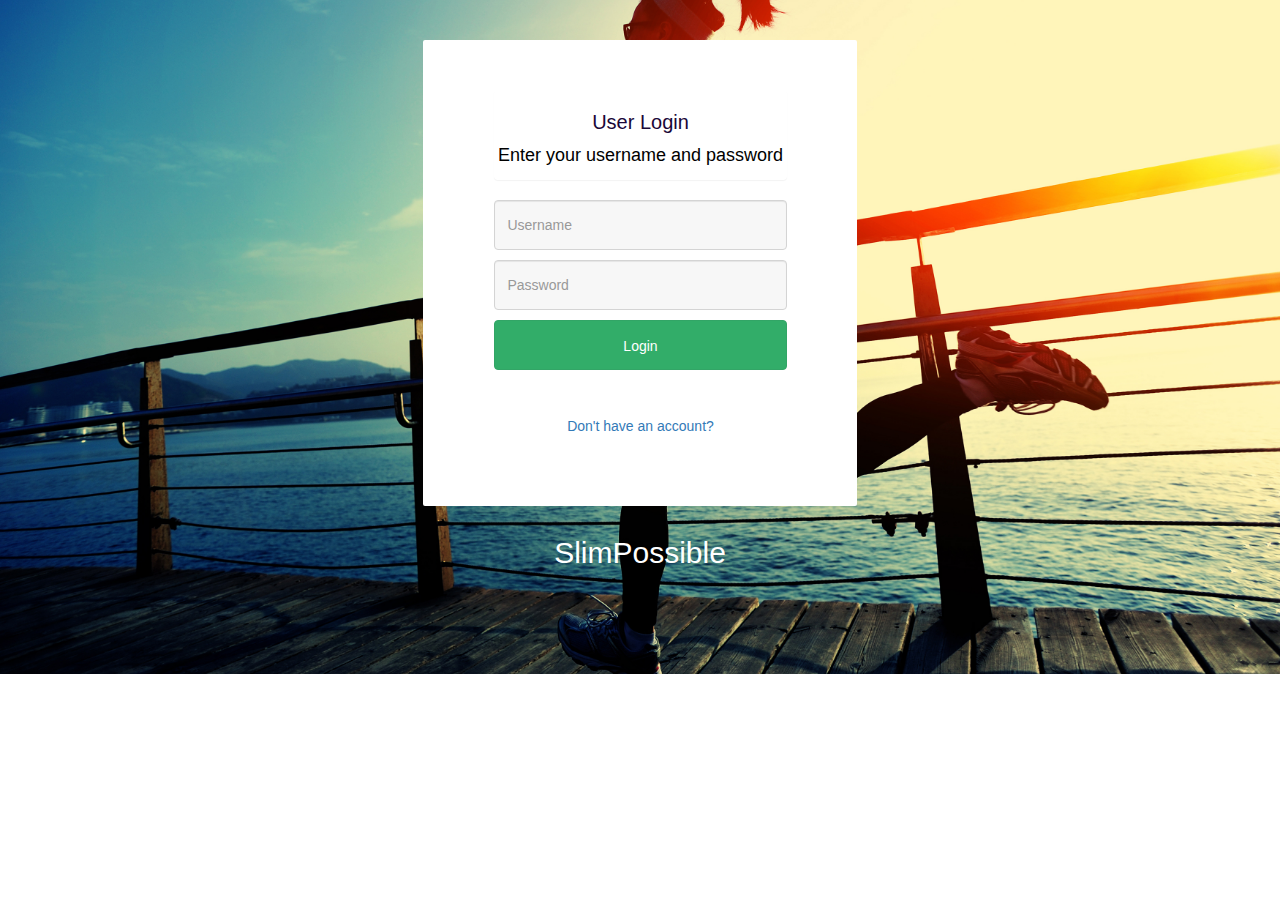
<file: index.html>
﻿<!DOCTYPE html>
<html lang="en-US">

<head>
    <title>SlimPossible</title>
    <link rel="stylesheet" href="https://maxcdn.bootstrapcdn.com/bootstrap/3.3.7/css/bootstrap.min.css">
    <script src="https://ajax.googleapis.com/ajax/libs/jquery/3.3.1/jquery.min.js"></script>
    <script src="https://maxcdn.bootstrapcdn.com/bootstrap/3.3.7/js/bootstrap.min.js"></script>

    <!--Hopefully connecting to the javascript file-->
    <script src="./js/index.js"></script>

    <link rel="stylesheet" href="./style/home.css">
    <link rel="shortcut icon" type="image/x-icon" href="./img/icon.png">
    <meta charset="UTF-8">
    <meta name="viewport" content="width=device-width, initial-scale=1">
</head>

<body>
   
    <!--CONTENT-->
    <div class="container">
        
        <!--LOGIN PANEL-->
        <div class="login-form">
            <div class="main-div">
                <!--Heading-->
                <div class="panel">
                    <h2>User Login</h2>
                    <p>Enter your username and password</p>
                </div>

                <!--Input Boxes-->
                <!--<form id="Login" action="./profile.html">-->
                <form id="Login">
                    <div class="form-group">
                        <input class="form-control" type="text" id="usernameInput" placeholder="Username" required />
                    </div>
                    <div class="form-group">
                        <input class="form-control" type="password" id="passwordInput" placeholder="Password" required />
                    </div>
                    <!--<button id= "submit" type="submit" class="btn btn-primary">Login</button>-->
                    <input type="button" value="Login" class="btn btn-primary" onclick="validate()"/>
                    <div class="row" style="margin-top:10px; height:16px;">
                        <span id="login_failed"></span>
                    </div>
                    <div class="create-account">
                        <a href="./create.html">Don't have an account?</a>
                    </div>
                </form>
            </div>
        </div>

        <!--HEADING-->
        <h1 class="heading">SlimPossible</h1>
    </div>

</body>
</html>
</file>
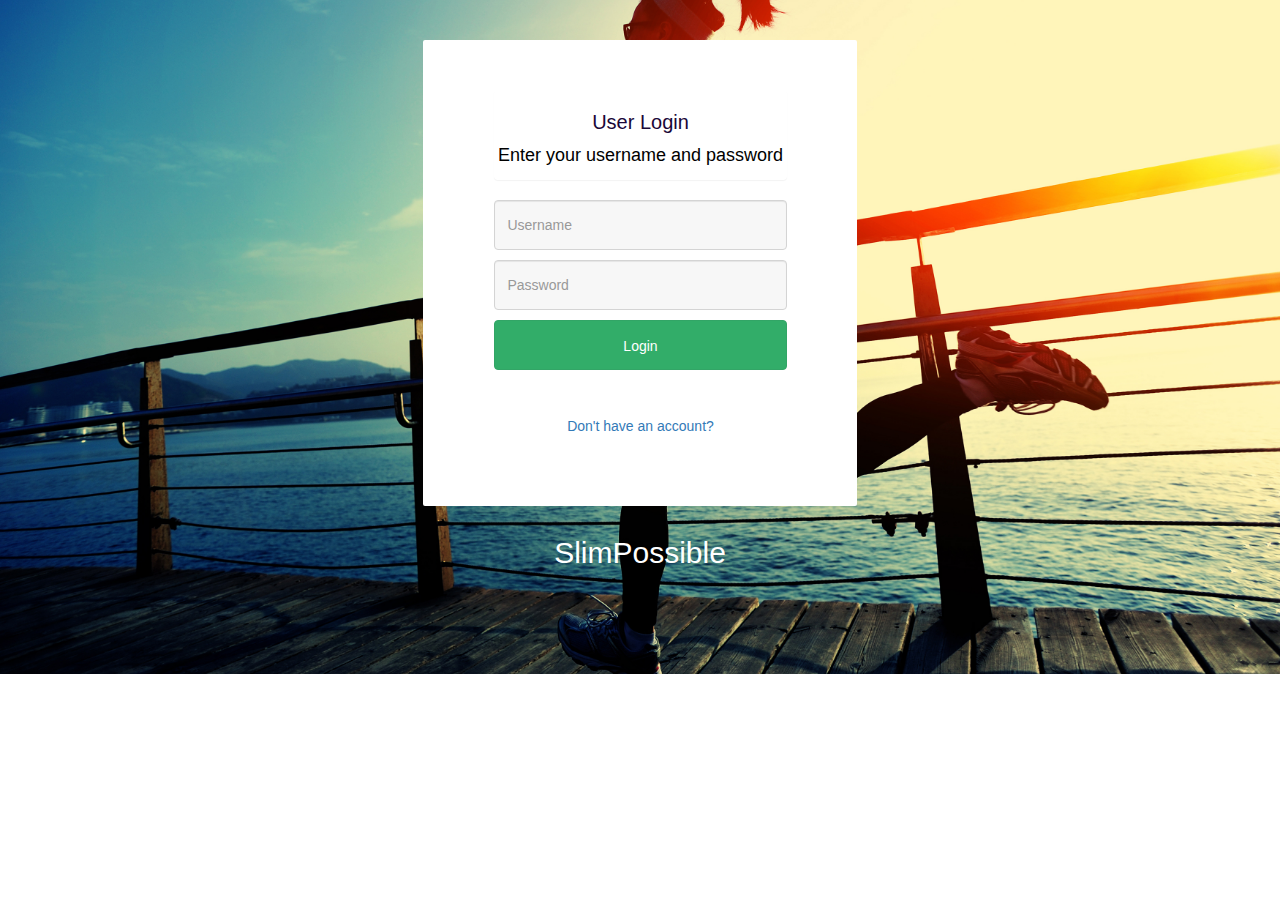
<file: src/index.html>
﻿<!DOCTYPE html>
<html lang="en-US">

<head>
    <title>SlimPossible</title>
    <link rel="stylesheet" href="https://maxcdn.bootstrapcdn.com/bootstrap/3.3.7/css/bootstrap.min.css">
    <script src="https://ajax.googleapis.com/ajax/libs/jquery/3.3.1/jquery.min.js"></script>
    <script src="https://maxcdn.bootstrapcdn.com/bootstrap/3.3.7/js/bootstrap.min.js"></script>

    <!--Hopefully connecting to the javascript file-->
    <script src="../js/index.js"></script>

    <link rel="stylesheet" href="../style/home.css">
    <link rel="shortcut icon" type="image/x-icon" href="../img/icon.png">
    <meta charset="UTF-8">
    <meta name="viewport" content="width=device-width, initial-scale=1">
</head>

<body>
   
    <!--CONTENT-->
    <div class="container">
        
        <!--LOGIN PANEL-->
        <div class="login-form">
            <div class="main-div">
                <!--Heading-->
                <div class="panel">
                    <h2>User Login</h2>
                    <p>Enter your username and password</p>
                </div>

                <!--Input Boxes-->
                <!--<form id="Login" action="./profile.html">-->
                <form id="Login">
                    <div class="form-group">
                        <input class="form-control" type="text" id="usernameInput" placeholder="Username" required />
                    </div>
                    <div class="form-group">
                        <input class="form-control" type="password" id="passwordInput" placeholder="Password" required />
                    </div>
                    <!--<button id= "submit" type="submit" class="btn btn-primary">Login</button>-->
                    <input type="button" value="Login" class="btn btn-primary" onclick="validate()"/>
                    <div class="row" style="margin-top:10px; height:16px;">
                        <span id="login_failed"></span>
                    </div>
                    <div class="create-account">
                        <a href="./create.html">Don't have an account?</a>
                    </div>
                </form>
            </div>
        </div>

        <!--HEADING-->
        <h1 class="heading">SlimPossible</h1>
    </div>

</body>
</html>
</file>
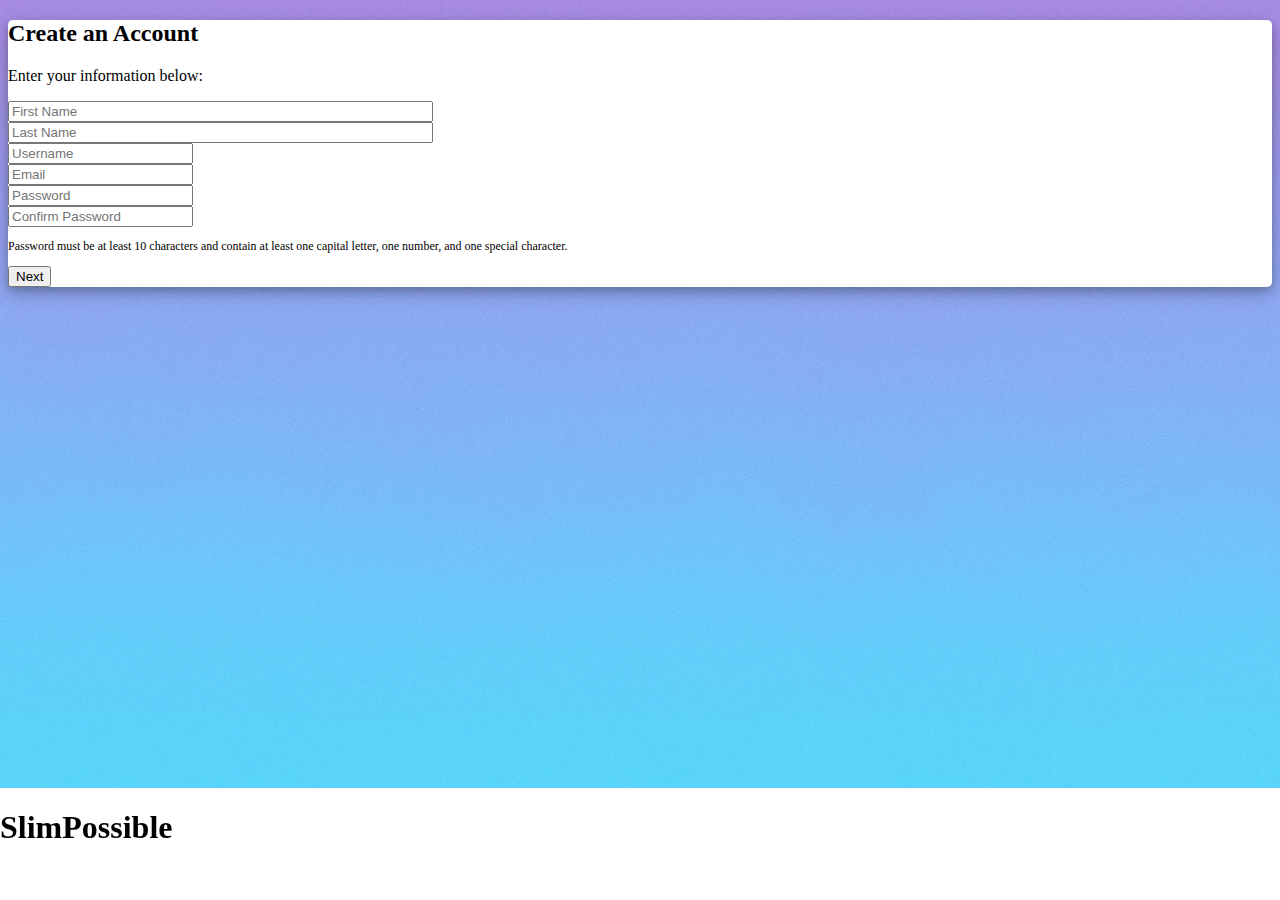
<file: create.html>
﻿<!DOCTYPE html>
<html lang="en-US">

<head>
    <title>SlimPossible</title>
    <link rel="stylesheet" href="https://stackpath.bootstrapcdn.com/bootstrap/4.1.3/css/bootstrap.min.css" integrity="sha384-MCw98/SFnGE8fJT3GXwEOngsV7Zt27NXFoaoApmYm81iuXoPkFOJwJ8ERdknLPMO" crossorigin="anonymous">
    <script src="https://ajax.googleapis.com/ajax/libs/jquery/3.3.1/jquery.min.js"></script>
    <script src="https://maxcdn.bootstrapcdn.com/bootstrap/3.3.7/js/bootstrap.min.js"></script>

    <script src="./js/create.js"></script>
    <link rel="stylesheet" href="./style/create.css">
    <link rel="shortcut icon" type="image/x-icon" href="./img/icon.png">
    <meta charset="UTF-8">
    <meta name="viewport" content="width=device-width, initial-scale=1">
</head>

<body>

    <!--CONTENT-->
    <div class="container-fluid">

        <!--MAIN PANEL-->
        <div class="col-sm-8 offset-sm-2 my-5 py-4" id="main-div">
            <h2 class="text-center">Create an Account</h2>
            <p class="text-center">Enter your information below:</p>

            <form id="create" action="./create2.html">
                <div class="form-group row">
                    <div class="col-5 offset-1">
                        <input type="text" id="fname" class="form-control" size="50" placeholder="First Name" required />
                    </div>
                    <div class="col-5">
                        <input type="text" id="lname" class="form-control" size="50" placeholder="Last Name" required />
                    </div>
                </div>
                <div class="form-group row">
                    <div class="col-10 offset-1">
                        <input type="text" id="username" class="form-control" maxlength="30" placeholder="Username" required />
                    </div>
                </div>
                <div class="form-group row">
                    <div class="col-10 offset-1">
                        <input type="email" class="form-control" placeholder="Email" required />
                    </div>
                </div>
                <div class="form-group row">
                    <div class="col-5 offset-1">
                        <input type="password" id="password" class="form-control"  min="10" placeholder="Password" required />
                    </div>
                    <div class="col-5">
                        <input type="password" id="confirm_password" class="form-control" placeholder="Confirm Password" required />
                    </div>
                    <!--script to validate and confirm password-->
                    <script>
                        var password = document.getElementById("password"), confirm_password = document.getElementById("confirm_password");

                        function validatePassword() {
                            if (password.value.length < 10) {
                                password.setCustomValidity("Password must contain at least 10 characters");
                            } else if (password.value.search(/[a-zA-Z]/) == -1) {
                                password.setCustomValidity("Password must contain at least one letter");
                            } else if (password.value.search(/[A-Z]/) == -1) {
                                password.setCustomValidity("Password must contain at least one capital letter");
                            } else if (password.value.search(/\d/) == -1) {
                                password.setCustomValidity("Password must contain at least one number");
                            } else if (password.value.search(/[\?\!\@\#\$\%\^\&\*\(\)\_\+]/) == -1) {
                                password.setCustomValidity("Password must contain at least one special character !?@#$%^&*()_+")
                            } else {
                                password.setCustomValidity('');
                            }
                        }

                        function confirmPassword() {
                            if (password.value != confirm_password.value) {
                                confirm_password.setCustomValidity("Passwords Don't Match!");
                            } else {
                                confirm_password.setCustomValidity('');

                            }
                        }

                        password.oninput = validatePassword;
                        password.onchange = confirmPassword;
                        confirm_password.onkeyup = confirmPassword;
                    </script>
                </div>
                <div class="form-group-row">
                    <div class="col-10 offset-1">
                        <p class="lead text-center font-italic" style="font-size: 12px">Password must be at least 10 characters and contain at least one capital letter, one number, and one special character.</p>
                    </div>
                </div>
                <div class="form-group row">
                    <div class="mx-auto">
                        <button class="btn btn-primary btn-lg" type="submit" id="submit" onclick="createUser()">Next</button>
                    </div>
                </div>
            </form>

        </div>

        <!--HEADING-->
        <h1 class="text-center text-light" id="footer">SlimPossible</h1>

    </div>

</body>
</html>
</file>
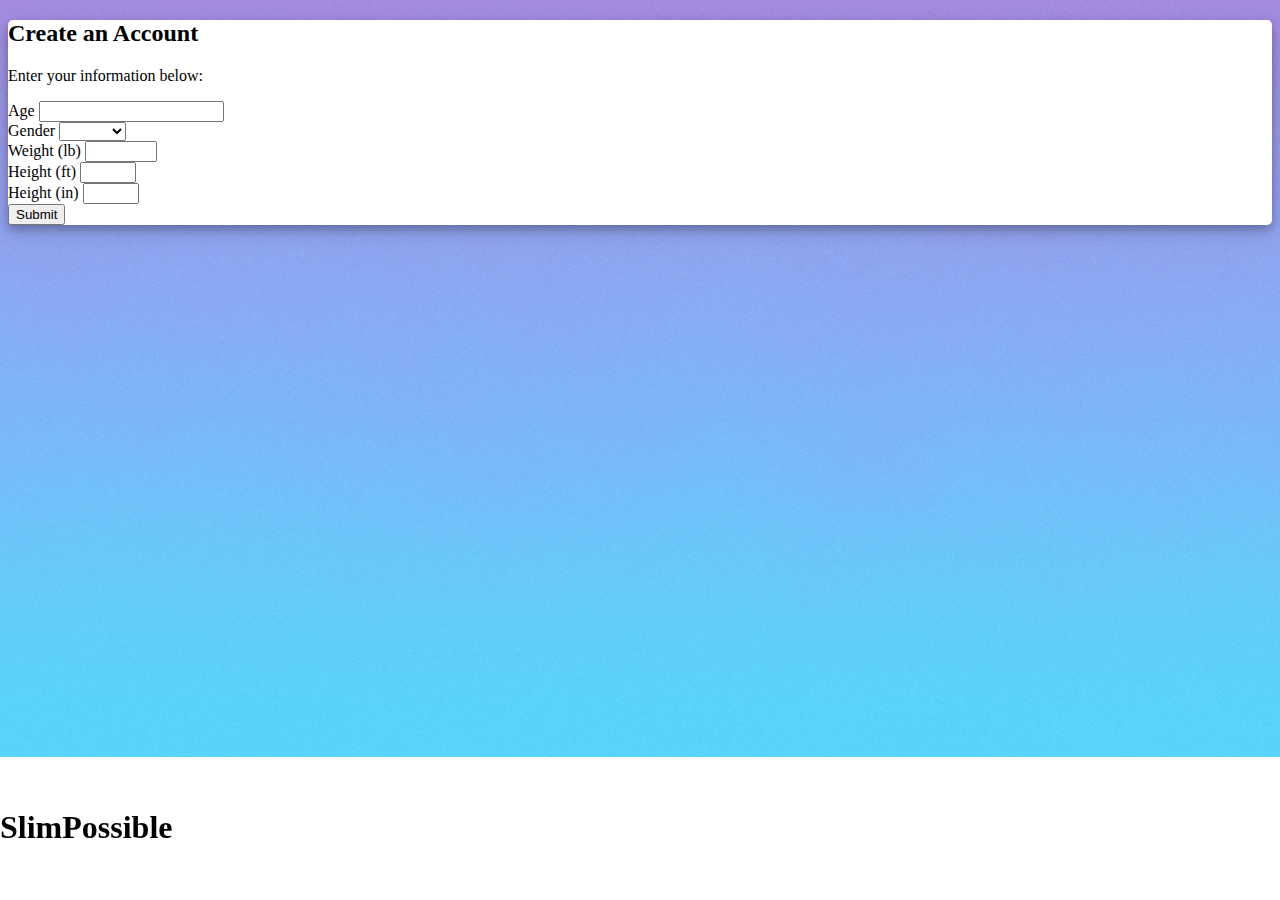
<file: create2.html>
﻿<!DOCTYPE html>
<html lang="en-US">

<head>
    <title>SlimPossible</title>
    <link rel="stylesheet" href="https://stackpath.bootstrapcdn.com/bootstrap/4.1.3/css/bootstrap.min.css" integrity="sha384-MCw98/SFnGE8fJT3GXwEOngsV7Zt27NXFoaoApmYm81iuXoPkFOJwJ8ERdknLPMO" crossorigin="anonymous">
    <script src="https://ajax.googleapis.com/ajax/libs/jquery/3.3.1/jquery.min.js"></script>
    <script src="https://maxcdn.bootstrapcdn.com/bootstrap/3.3.7/js/bootstrap.min.js"></script>

    <script src="./js/create2.js"></script>

    <link rel="stylesheet" href="./style/create.css">
    <link rel="shortcut icon" type="image/x-icon" href="./img/icon.png">
    <meta charset="UTF-8">
    <meta name="viewport" content="width=device-width, initial-scale=1">
</head>

<body>

    <!--CONTENT-->
    <div class="container-fluid">

        <!--MAIN PANEL-->
        <div class="col-sm-8  offset-sm-2 my-5 py-4" id="main-div">
            <h2 class="text-center">Create an Account</h2>
            <p class="text-center">Enter your information below:</p>

            <form action="./profile.html">
                <div class="form-group row">
                    <div class="col-5 offset-1">
                        <label for="DateOfBirth">Age</label>
                        <input type="number" id="age" class="form-control" min="1900-01-01" max="" required />
                    </div>
                    <div class="col-5">
                        <label for="Gender">Gender</label>
                        <select class="form-control" required id="gender">
                            <option value=""></option>
                            <option value="male">Male</option>
                            <option value="female">Female</option>
                        </select>
                    </div>
                </div>
                <div class="form-group row">
                    <div class="col-5 offset-1">
                        <label for="Weight">Weight (lb)</label>
                        <input type="number" id="weight" class="form-control" min="1" max="1500" required />
                    </div>
                    <div class="col-3">
                        <label for="Height1">Height (ft)</label>
                        <input type="number" id="feet" class="form-control" min="0" max="10" required />

                    </div>
                    <div class="col-2">
                        <label for="Height2">Height (in)</label>
                        <input type="number" id="inches" class="form-control" min="0" max="11" />
                    </div>
                </div>
                <div class="form-group row">
                    <div class="mx-auto">
                        <button class="btn btn-primary btn-lg" type="submit" onclick="updateUserInformation()">Submit</button>
                    </div>
                </div>
            <!--</form>-->

        </div>

        <!--HEADING-->
        <h1 class="text-center text-light" id="footer">SlimPossible</h1>

    </div>

</body>
</html>
</file>
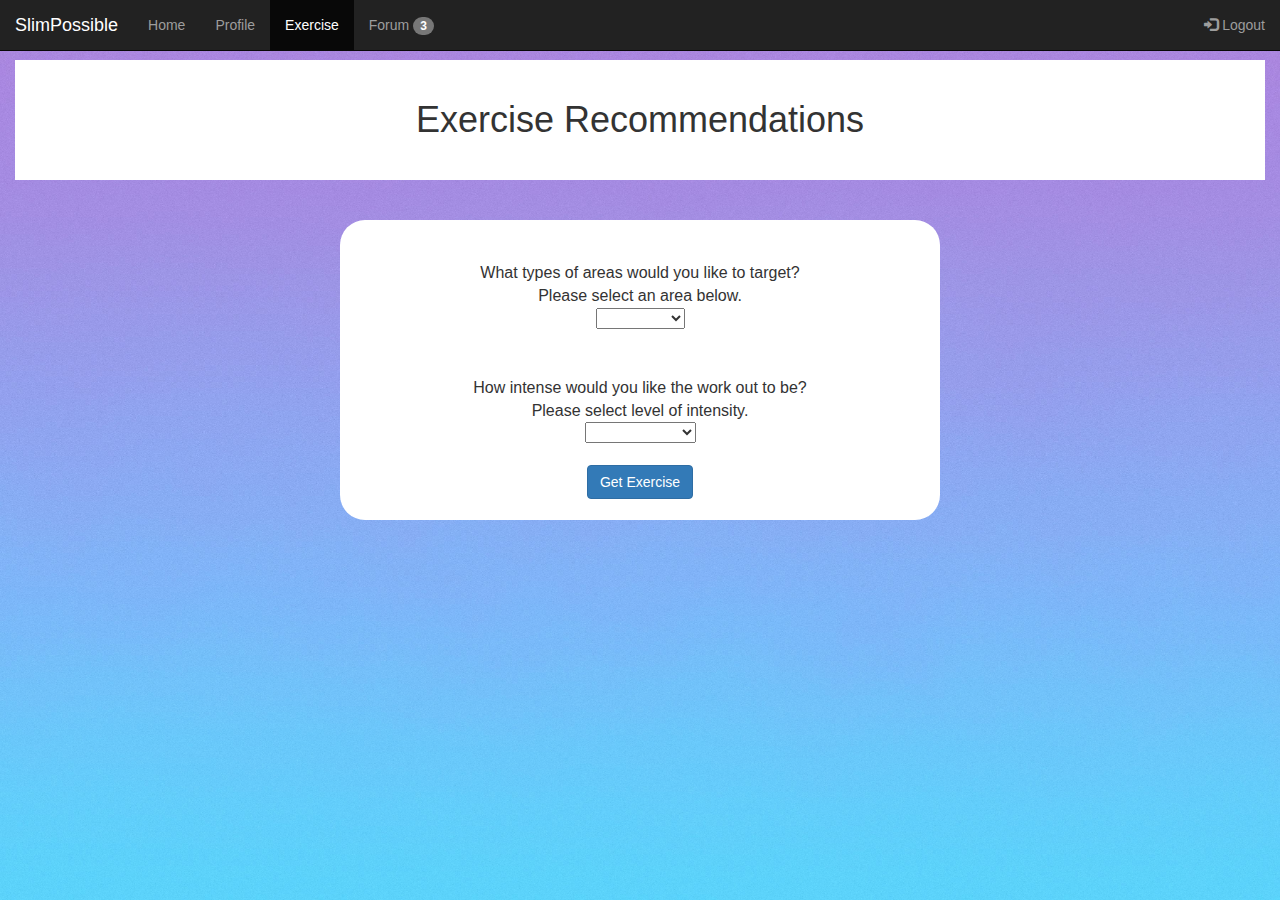
<file: exercise.html>
﻿<!DOCTYPE html>
<html>
<head>
    <title>SlimPossible - Exercise Recommender</title>

    <link rel="stylesheet" type="text/css" href="./style/exercise.css">
    <link rel="stylesheet" href="https://maxcdn.bootstrapcdn.com/bootstrap/3.3.7/css/bootstrap.min.css">
    <script src="https://ajax.googleapis.com/ajax/libs/jquery/3.3.1/jquery.min.js"></script>
    <script src="https://maxcdn.bootstrapcdn.com/bootstrap/3.3.7/js/bootstrap.min.js"></script>
    
    <link rel="shortcut icon" type="image/x-icon" href="./img/icon.png">
    <meta charset="UTF-8">
    <meta name="viewport" content="width=device-width, initial-scale=1">
</head>

<body>

    <!--TOP BAR-->
    <nav class="navbar navbar-inverse navbar-fixed-top">
        <div class="container-fluid">
            <div class="navbar-header">
                <a class="navbar-brand" href="./profile.html">SlimPossible</a>
            </div>
            <ul class="nav navbar-nav">
                <li><a href="./index.html">Home</a></li>
                <li><a href="./profile.html">Profile</a></li>
                <li class="active"><a>Exercise</a></li>
                <li><a href="./forum.html">Forum <span class="badge">3</span></a></li>
            </ul>
            <ul class="nav navbar-nav navbar-right">
                <li><a href="./index.html"><span class="glyphicon glyphicon-log-in"></span> Logout</a></li>
            </ul>
        </div>
    </nav>

    <div class="container-fluid" style="margin-top:60px;">

        <div class="header">
            <h1 align="center"> Exercise Recommendations <h1>
        </div>
        <br>
        <br>
        <center>
            <div id="rcorners1", align="center">
                <br>
                What types of areas would you like to target? <br> Please select an area below.<br>

                <select id="area" form="exerciseform" required>
                    <option value="None"></option>
                    <option value="Arms">Arms</option>
                    <option value="Legs">Legs</option>
                    <option value="Core">Core</option>
                    <option value="FullBody">Full Body</option>
                </select>

                <br><br><br>
                How intense would you like the work out to be?<br>
                Please select level of intensity.<br>
                <select id="level" form="exerciseform" required>
                    <option value="None"></option>
                    <option value="Beginner">Beginner</option>
                    <option value="Intermediate">Intermediate</option>
                    <option value="Advanced">Advanced</option>
                </select>

                <form action="#" id="exerciseform">
                    <button type="button" class="btn btn-primary" onclick="getExercise()" style="margin-top:20px">Get Exercise</button>
                </form>
                <h2 id="exercise" style="margin-top:20px"></h2>

                <script>
                    var area = document.getElementById('area');
                    var level = document.getElementById('level');
                    var exercise = document.getElementById('exercise')

                    function getExercise()
                    {
                        document.getElementById("rcorners1").style.height = "350px";

                        if (area.selectedIndex == 0 || level.selectedIndex == 0)
                        {
                            exercise.style.color = "red";
                            exercise.innerHTML = "Please fill in the required fields"
                        }
                        else
                        {
                            exercise.style.color = "black";
                            var exerciseString = "";
                            var random = Math.floor(Math.random() * 3);

                            switch (area.selectedIndex)
                            {
                                case 1:
                                    switch (random)
                                    {
                                        case 0:
                                            exerciseString += "Pushups";
                                            break;
                                        case 1:
                                            exerciseString += "Bicep Curls";
                                            break;
                                        case 2:
                                            exerciseString += "Bench Dips";
                                            break;
                                        default:
                                            exerciseString += "ERROR";
                                    }
                                    break;
                                case 2:
                                    switch (random) {
                                        case 0:
                                            exerciseString += "Dumbbell Squats";
                                            break;
                                        case 1:
                                            exerciseString += "Lunges";
                                            break;
                                        case 2:
                                            exerciseString += "Calf Raises";
                                            break;
                                        default:
                                            exerciseString += "ERROR";
                                    }
                                    break;
                                case 3:
                                    switch (random) {
                                        case 0:
                                            exerciseString += "Planks";
                                            break;
                                        case 1:
                                            exerciseString += "Curlups";
                                            break;
                                        case 2:
                                            exerciseString += "Side Planks";
                                            break;
                                        default:
                                            exerciseString += "ERROR";
                                    }
                                    break;
                                case 4:
                                    switch (random) {
                                        case 0:
                                            exerciseString += "Mountain Climbers";
                                            break;
                                        case 1:
                                            exerciseString += "Jumping Jacks";
                                            break;
                                        case 2:
                                            exerciseString += "Burpees";
                                            break;
                                        default:
                                            exerciseString += "ERROR";
                                    }
                                    break;
                                default:
                                    exerciseString += "ERROR";
                            }

                            exerciseString += " - ";

                            switch (level.selectedIndex)
                            {
                                case 1:
                                    exerciseString += "5";
                                    break;
                                case 2:
                                    exerciseString += "10";
                                    break;
                                case 3:
                                    exerciseString += "15";
                                    break;
                                default:
                                    exerciseString += "10";
                            }

                            exerciseString += " sets of " + (((Math.floor(Math.random() * 3)) + 1) * 5) + " reps";

                            exercise.innerHTML = exerciseString;
                        }
                    }
                </script>
            </div>
        </center>
        <br>
        <br>
        <br>
        <br>
    </div>

</body>
</html>
</file>
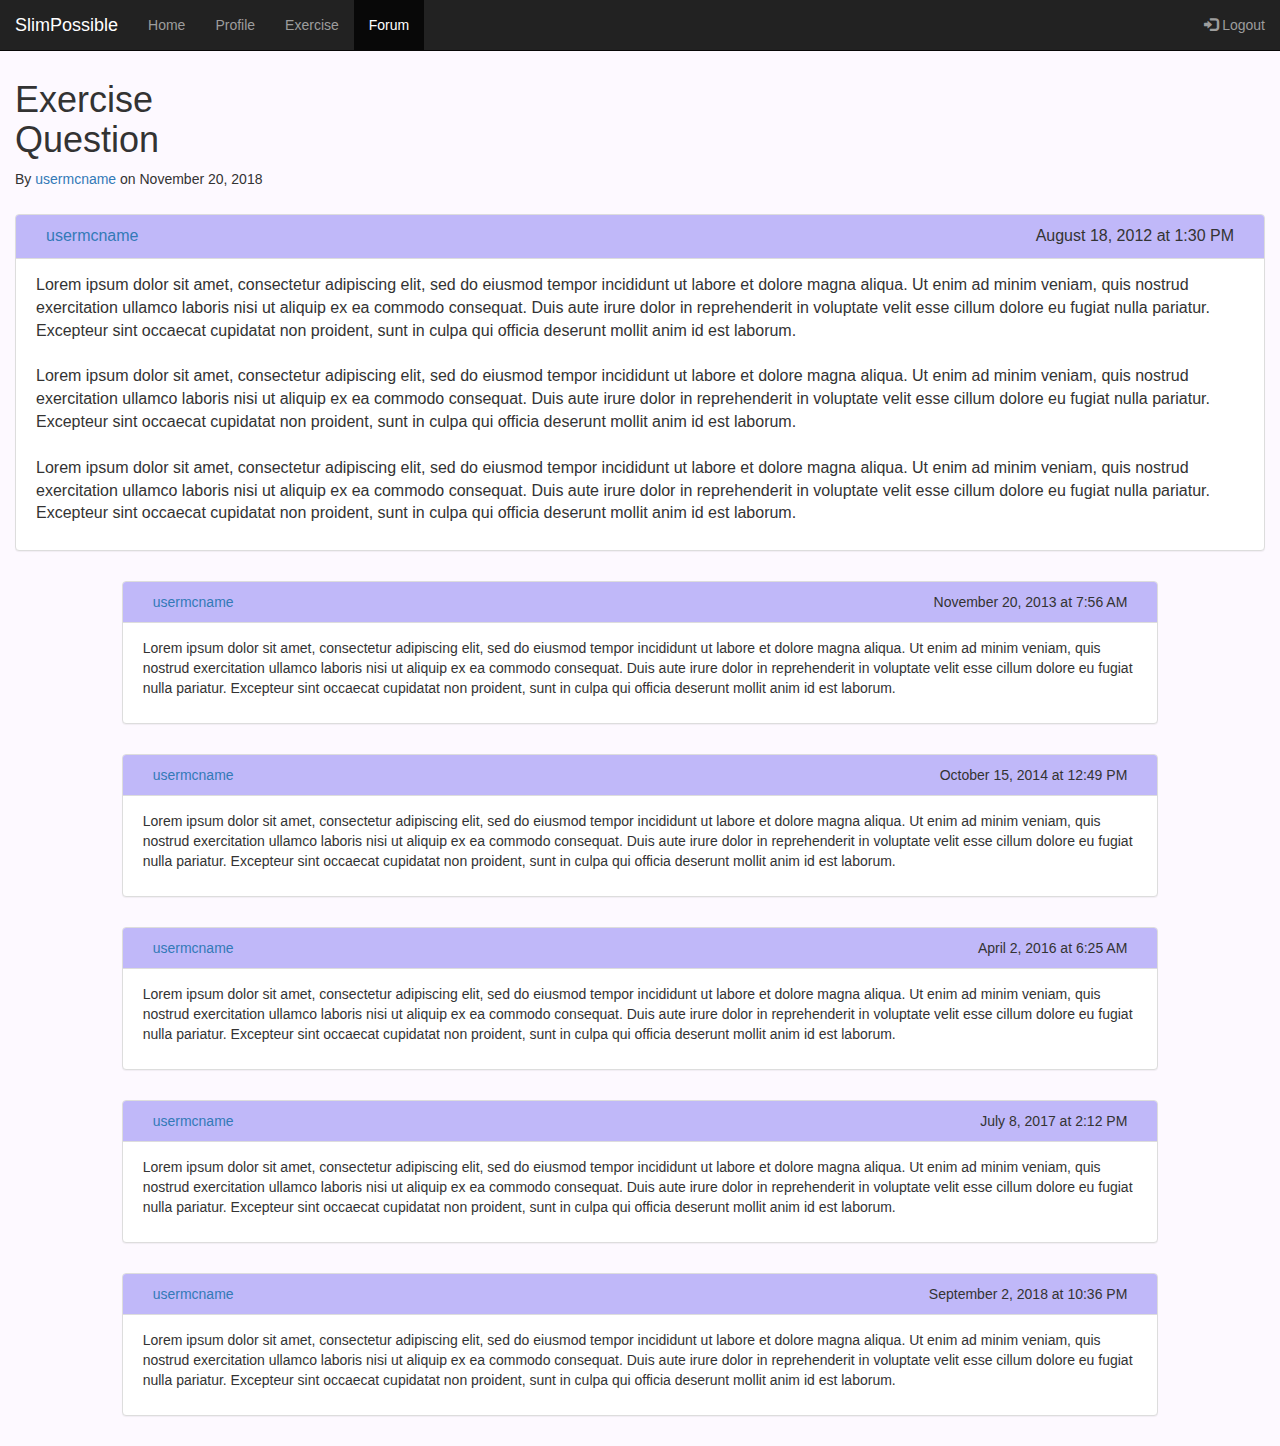
<file: forum.html>
﻿<!DOCTYPE html>
<html lang="en-US">

<head>
    <title>SlimPossible - Forum</title>
    <link rel="stylesheet" href="https://maxcdn.bootstrapcdn.com/bootstrap/3.3.7/css/bootstrap.min.css">
    <script src="https://ajax.googleapis.com/ajax/libs/jquery/3.3.1/jquery.min.js"></script>
    <script src="https://maxcdn.bootstrapcdn.com/bootstrap/3.3.7/js/bootstrap.min.js"></script>

    <link rel="stylesheet" href="./style/profile.css">
    <link rel="shortcut icon" type="image/x-icon" href="./img/icon.png">
    <meta charset="UTF-8">
    <meta name="viewport" content="width=device-width, initial-scale=1">
</head>

<body style="background-color:#fdf9ff">

    <!--TOP BAR-->
    <nav class="navbar navbar-inverse navbar-fixed-top">
        <div class="container-fluid">
            <div class="navbar-header">
                <a class="navbar-brand" href="./profile.html">SlimPossible</a>
            </div>
            <ul class="nav navbar-nav">
                <li><a href="./index.html">Home</a></li>
                <li><a href="./profile.html">Profile</a></li>
                <li><a href="./exercise.html">Exercise</a></li>
                <li class="active"><a>Forum</a></li>
            </ul>
            <ul class="nav navbar-nav navbar-right">
                <li><a href="./index.html"><span class="glyphicon glyphicon-log-in"></span> Logout</a></li>
            </ul>
        </div>
    </nav>

    <div class="container-fluid" style="margin-top: 60px">

        <!--Title-->
        <div class="row" style="margin-bottom:15px">
            <div class="col-sm-3">
                <h1>Exercise Question</h1>
                <p>By <a href="./profile.html">usermcname</a> on November 20, 2018</p>
            </div>
        </div>

        <!--FIRST POST-->
        <div class="row" style="margin-top: 10px; margin-bottom:10px; font-size:16px">
            <div class="col-sm-12">
                <div class="panel panel-default">
                    <div class="panel-heading" style="background-color: #c0b8f9">
                        <div class="col-sm-6 text-left"><a href="./profile.html">usermcname</a></div>
                        <div class="col-sm-6 text-right">August 18, 2012 at 1:30 PM</div>
                        <br />
                    </div>
                    <div class="panel-body">
                        <p class="post" style="margin-left: 5px">
                            Lorem ipsum dolor sit amet, consectetur adipiscing elit,
                            sed do eiusmod tempor incididunt ut labore et dolore magna aliqua.
                            Ut enim ad minim veniam, quis nostrud exercitation ullamco laboris nisi ut aliquip ex ea commodo consequat.
                            Duis aute irure dolor in reprehenderit in voluptate velit esse cillum dolore eu fugiat nulla pariatur.
                            Excepteur sint occaecat cupidatat non proident, sunt in culpa qui officia deserunt mollit anim id est laborum.
                            <br /><br />
                            Lorem ipsum dolor sit amet, consectetur adipiscing elit,
                            sed do eiusmod tempor incididunt ut labore et dolore magna aliqua.
                            Ut enim ad minim veniam, quis nostrud exercitation ullamco laboris nisi ut aliquip ex ea commodo consequat.
                            Duis aute irure dolor in reprehenderit in voluptate velit esse cillum dolore eu fugiat nulla pariatur.
                            Excepteur sint occaecat cupidatat non proident, sunt in culpa qui officia deserunt mollit anim id est laborum.
                            <br /><br />
                            Lorem ipsum dolor sit amet, consectetur adipiscing elit,
                            sed do eiusmod tempor incididunt ut labore et dolore magna aliqua.
                            Ut enim ad minim veniam, quis nostrud exercitation ullamco laboris nisi ut aliquip ex ea commodo consequat.
                            Duis aute irure dolor in reprehenderit in voluptate velit esse cillum dolore eu fugiat nulla pariatur.
                            Excepteur sint occaecat cupidatat non proident, sunt in culpa qui officia deserunt mollit anim id est laborum.
                        </p>
                    </div>
                </div>
            </div>
        </div>

        <!--CHILD POST-->
        <div class="row" style="margin-top: 10px; margin-bottom:10px">
            <div class="col-sm-1"></div>
            <div class="col-sm-10">
                <div class="panel panel-default">
                    <div class="panel-heading" style="background-color: #c0b8f9">
                        <div class="col-sm-6 text-left"><a href="./profile.html">usermcname</a></div>
                        <div class="col-sm-6 text-right">November 20, 2013 at 7:56 AM</div>
                        <br />
                    </div>
                    <div class="panel-body">
                        <p class="post" style="margin-left: 5px">Lorem ipsum dolor sit amet, consectetur adipiscing elit, 
                        sed do eiusmod tempor incididunt ut labore et dolore magna aliqua. 
                        Ut enim ad minim veniam, quis nostrud exercitation ullamco laboris nisi ut aliquip ex ea commodo consequat. 
                        Duis aute irure dolor in reprehenderit in voluptate velit esse cillum dolore eu fugiat nulla pariatur. 
                        Excepteur sint occaecat cupidatat non proident, sunt in culpa qui officia deserunt mollit anim id est laborum.</p>
                    </div>
                </div>
            </div>
        </div>

        <!--CHILD POST-->
        <div class="row" style="margin-top: 10px; margin-bottom:10px">
            <div class="col-sm-1"></div>
            <div class="col-sm-10">
                <div class="panel panel-default">
                    <div class="panel-heading" style="background-color: #c0b8f9">
                        <div class="col-sm-6 text-left"><a href="./profile.html">usermcname</a></div>
                        <div class="col-sm-6 text-right">October 15, 2014 at 12:49 PM</div>
                        <br />
                    </div>
                    <div class="panel-body">
                        <p class="post" style="margin-left: 5px">
                            Lorem ipsum dolor sit amet, consectetur adipiscing elit,
                            sed do eiusmod tempor incididunt ut labore et dolore magna aliqua.
                            Ut enim ad minim veniam, quis nostrud exercitation ullamco laboris nisi ut aliquip ex ea commodo consequat.
                            Duis aute irure dolor in reprehenderit in voluptate velit esse cillum dolore eu fugiat nulla pariatur.
                            Excepteur sint occaecat cupidatat non proident, sunt in culpa qui officia deserunt mollit anim id est laborum.
                        </p>
                    </div>
                </div>
            </div>
        </div>

        <!--CHILD POST-->
        <div class="row" style="margin-top: 10px; margin-bottom:10px">
            <div class="col-sm-1"></div>
            <div class="col-sm-10">
                <div class="panel panel-default">
                    <div class="panel-heading" style="background-color: #c0b8f9">
                        <div class="col-sm-6 text-left"><a href="./profile.html">usermcname</a></div>
                        <div class="col-sm-6 text-right">April 2, 2016 at 6:25 AM</div>
                        <br />
                    </div>
                    <div class="panel-body">
                        <p class="post" style="margin-left: 5px">
                            Lorem ipsum dolor sit amet, consectetur adipiscing elit,
                            sed do eiusmod tempor incididunt ut labore et dolore magna aliqua.
                            Ut enim ad minim veniam, quis nostrud exercitation ullamco laboris nisi ut aliquip ex ea commodo consequat.
                            Duis aute irure dolor in reprehenderit in voluptate velit esse cillum dolore eu fugiat nulla pariatur.
                            Excepteur sint occaecat cupidatat non proident, sunt in culpa qui officia deserunt mollit anim id est laborum.
                        </p>
                    </div>
                </div>
            </div>
        </div>

        <!--CHILD POST-->
        <div class="row" style="margin-top: 10px; margin-bottom:10px">
            <div class="col-sm-1"></div>
            <div class="col-sm-10">
                <div class="panel panel-default">
                    <div class="panel-heading" style="background-color: #c0b8f9">
                        <div class="col-sm-6 text-left"><a href="./profile.html">usermcname</a></div>
                        <div class="col-sm-6 text-right">July 8, 2017 at 2:12 PM</div>
                        <br />
                    </div>
                    <div class="panel-body">
                        <p class="post" style="margin-left: 5px">
                            Lorem ipsum dolor sit amet, consectetur adipiscing elit,
                            sed do eiusmod tempor incididunt ut labore et dolore magna aliqua.
                            Ut enim ad minim veniam, quis nostrud exercitation ullamco laboris nisi ut aliquip ex ea commodo consequat.
                            Duis aute irure dolor in reprehenderit in voluptate velit esse cillum dolore eu fugiat nulla pariatur.
                            Excepteur sint occaecat cupidatat non proident, sunt in culpa qui officia deserunt mollit anim id est laborum.
                        </p>
                    </div>
                </div>
            </div>
        </div>

        <!--CHILD POST-->
        <div class="row" style="margin-top: 10px; margin-bottom:10px">
            <div class="col-sm-1"></div>
            <div class="col-sm-10">
                <div class="panel panel-default">
                    <div class="panel-heading" style="background-color: #c0b8f9">
                        <div class="col-sm-6 text-left"><a href="./profile.html">usermcname</a></div>
                        <div class="col-sm-6 text-right">September 2, 2018 at 10:36 PM</div>
                        <br />
                    </div>
                    <div class="panel-body">
                        <p class="post" style="margin-left: 5px">
                            Lorem ipsum dolor sit amet, consectetur adipiscing elit,
                            sed do eiusmod tempor incididunt ut labore et dolore magna aliqua.
                            Ut enim ad minim veniam, quis nostrud exercitation ullamco laboris nisi ut aliquip ex ea commodo consequat.
                            Duis aute irure dolor in reprehenderit in voluptate velit esse cillum dolore eu fugiat nulla pariatur.
                            Excepteur sint occaecat cupidatat non proident, sunt in culpa qui officia deserunt mollit anim id est laborum.
                        </p>
                    </div>
                </div>
            </div>
        </div>

    </div>

</body>
</html>
</file>
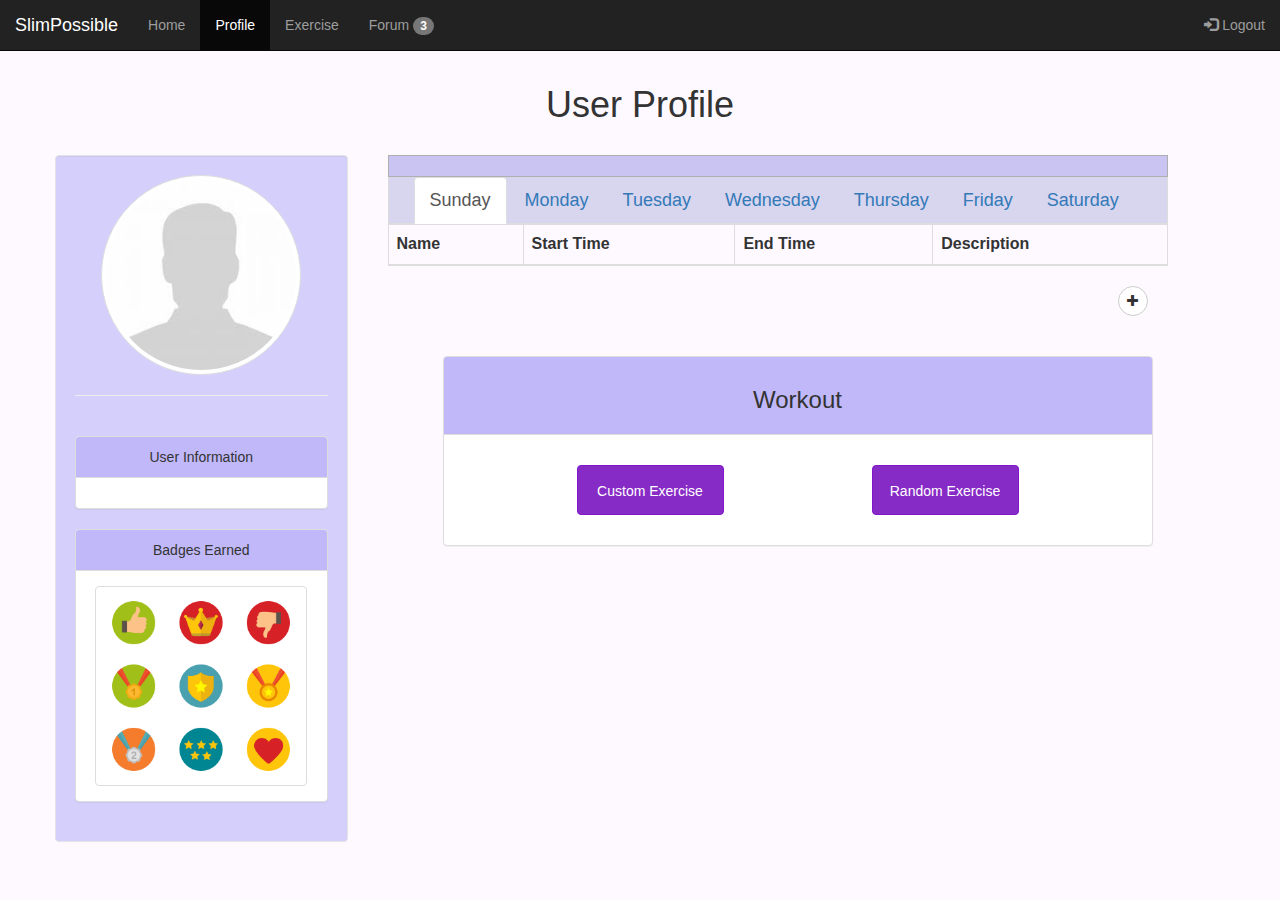
<file: profile.html>
﻿<!DOCTYPE html>
<html lang="en-US">

<head>
	<title>SlimPossible - Profile</title>
	<link rel="stylesheet" href="https://maxcdn.bootstrapcdn.com/bootstrap/3.3.7/css/bootstrap.min.css">
	<script src="https://ajax.googleapis.com/ajax/libs/jquery/3.3.1/jquery.min.js"></script>
	<script src="https://maxcdn.bootstrapcdn.com/bootstrap/3.3.7/js/bootstrap.min.js"></script>

    <script src="./js/profile.js"></script>

	<link rel="stylesheet" href="./style/profile.css">
	<link rel="shortcut icon" type="image/x-icon" href="./img/icon.png">
	<meta charset="UTF-8">
	<meta name="viewport" content="width=device-width, initial-scale=1"> 
</head>

<body style="background-color:#fdf9ff">

    <!--TOP BAR-->
	<nav class="navbar navbar-inverse navbar-fixed-top">
		<div class="container-fluid">
			<div class="navbar-header">
				<a class="navbar-brand" href="./profile.html">SlimPossible</a>
			</div>
			<ul class="nav navbar-nav">
                <li><a href="./index.html">Home</a></li>
				<li class="active"><a>Profile</a></li>
				<li><a href="./exercise.html">Exercise</a></li>
				<li><a href="./forum.html">Forum <span class="badge">3</span></a></li>
			</ul>
			<ul class="nav navbar-nav navbar-right">
				<li><a href="./index.html"><span class="glyphicon glyphicon-log-in"></span> Logout</a></li>
			</ul>
		</div>
	</nav>

    <!--MAIN CONTENT-->
    <div class="container" style="margin-top:65px">
        <!--TITLE-->
        <div class="row text-center">
            <div class="col-sm-12"><h1>User Profile</h1></div>
        </div>

        <!--PANELS-->
        <div class="row" style="margin-top:20px">
            <!--LEFT PANEL-->
            <div class="col-sm-3 well" style="background-color:#d5d0fb">
                <!--PROFILE PICTURE-->
                <div class="text-center">
                    <img src="./img/profile_default.jpg" class="avatar img-circle img-thumbnail" style="width:200px">
                    <h4 id="fullname"></h4>
                </div><hr><br>

                <!--USER INFORMATION-->
                <div class="panel panel-default" style="padding-bottom:10px;">
                    <div class="panel-heading text-center" style="background-color: #c0b8f9">User Information</div>
                    <br class="panel-body">
                    <div id="result">
                        <div id="gender"></div>
						<div id="age"></div>
                        <div id="height"></div>
                        <div id="weight"></div>
                        <div id="followers"></div>
                        <div id="following"></div>
                    </div>
                </div>

                <!--BADGES-->
                <div class="panel panel-default">
                    <div class="panel-heading text-center" style="background-color: #c0b8f9">Badges Earned</div>
                    <div class="panel-body text-center">
                        <img src="./img/badges.png" class="img-thumbnail" style="height:200px;"/>
                    </div>
                </div>
            </div>

            <!--MAIN PANEL-->
            <div class="col-sm-8" style="margin-left:40px">

                <!--CALENDAR-->
                <div class="row">
                    <div class="col-sm-12" id="calendar-heading">
                        <h3 id="date_title" style="text-align:center;"></h3>
                    </div>
                    <ul class="nav nav-tabs" id="tab-heading" style="padding-left:25px;">
                        <li class="active"><a data-toggle="tab" href="#sunday">Sunday</a></li>
                        <li><a data-toggle="tab" href="#monday">Monday</a></li>
                        <li><a data-toggle="tab" href="#tuesday">Tuesday</a></li>
                        <li><a data-toggle="tab" href="#wednesday">Wednesday</a></li>
                        <li><a data-toggle="tab" href="#thursday">Thursday</a></li>
                        <li><a data-toggle="tab" href="#friday">Friday</a></li>
                        <li><a data-toggle="tab" href="#saturday">Saturday</a></li>
                    </ul>

                    <div class="tab-content" style="font-size:16px;">
                        <div id="sunday" class="tab-pane fade in active">
                            <table id="day0" class="table table-bordered">
                                <thead>
                                    <tr>
                                        <th>Name</th>
                                        <th>Start Time</th>
                                        <th>End Time</th>
                                        <th>Description</th>
                                    </tr>
                                </thead>
                                <tbody>
                                </tbody>
                            </table>
                        </div>
                        <div id="monday" class="tab-pane fade">
                            <table id="day1" class="table table-bordered">
                                <thead>
                                    <tr>
                                        <th>Name</th>
                                        <th>Start Time</th>
                                        <th>End Time</th>
                                        <th>Description</th>
                                    </tr>
                                </thead>
                                <tbody>
                                </tbody>
                            </table>
                        </div>
                        <div id="tuesday" class="tab-pane fade">
                            <table id="day2" class="table table-bordered">
                                <thead>
                                    <tr>
                                        <th>Name</th>
                                        <th>Start Time</th>
                                        <th>End Time</th>
                                        <th>Description</th>
                                    </tr>
                                </thead>
                                <tbody>
                                </tbody>
                            </table>
                        </div>
                        <div id="wednesday" class="tab-pane fade">
                            <table id="day3" class="table table-bordered">
                                <thead>
                                    <tr>
                                        <th>Name</th>
                                        <th>Start Time</th>
                                        <th>End Time</th>
                                        <th>Description</th>
                                    </tr>
                                </thead>
                                <tbody>
                                </tbody>
                            </table>
                        </div>
                        <div id="thursday" class="tab-pane fade">
                            <table id="day4" class="table table-bordered">
                                <thead>
                                    <tr>
                                        <th>Name</th>
                                        <th>Start Time</th>
                                        <th>End Time</th>
                                        <th>Description</th>
                                    </tr>
                                </thead>
                                <tbody>
                                </tbody>
                            </table>
                        </div>
                        <div id="friday" class="tab-pane fade">
                            <table id="day5" class="table table-bordered">
                                <thead>
                                    <tr>
                                        <th>Name</th>
                                        <th>Start Time</th>
                                        <th>End Time</th>
                                        <th>Description</th>
                                    </tr>
                                </thead>
                                <tbody>
                                </tbody>
                            </table>
                        </div>
                        <div id="saturday" class="tab-pane fade">
                            <table id="day6" class="table table-bordered">
                                <thead>
                                    <tr>
                                        <th>Name</th>
                                        <th>Start Time</th>
                                        <th>End Time</th>
                                        <th>Description</th>
                                    </tr>
                                </thead>
                                <tbody>
                                </tbody>
                            </table>
                        </div>
                    </div>
                </div>

                <!--ADD NEW-->
                <div class="row">
                    <div class="col-sm-11"></div>
                    <div class="col-sm-1">
                        <button type="button" class="btn btn-default btn-circle" data-toggle="modal" data-target="#add"><i class="glyphicon glyphicon-plus"></i></button>
                    </div>
                    <!--modal-->
                    <div id="add" class="modal fade" role="dialog">
                        <div class="modal-dialog modal-lg">

                            <div class="modal-content">
                                <div class="modal-header">
                                    <button type="button" class="close" data-dismiss="modal">&times;</button>
                                    <h4 class="modal-title">Add New Exercise</h4>
                                </div>
                                <div class="modal-body">
                                    <form id="custom">
                                        <div class="row" style="margin-top:20px;">
                                            <div class="col-sm-6">
                                                <label for="Name">Name</label>
                                                <input type="text" class="form-control" id="name" placeholder="Name" maxlength="20" required />
                                            </div>
                                            <div class="col-sm-6">
                                                <label for="Description">Description</label>
                                                <input type="text" class="form-control" id="description" placeholder="Description" maxlength="50" required />
                                            </div>
                                        </div>
                                        <div class="row" style="margin-top:20px; margin-bottom:20px;">
                                            <div class="col-sm-4">
                                                <label for="Date">Date</label>
                                                <input type="date" class="form-control" id="date" required />
                                            </div>
                                            <div class="col-sm-4">
                                                <label for="StartTime">Start Time</label>
                                                <input type="time" class="form-control" id="start_time" required />
                                            </div>
                                            <div class="col-sm-4">
                                                <label for="EndTime">End Time</label>
                                                <input type="time" class="form-control" id="end_time" required />
                                            </div>
                                            <div class="col-sm-12" id="error_msg" style="text-align:center; margin-top:15px; color:red; visibility: hidden;">
                                                Please fill out all required fields
                                            </div>
                                        </div>
                                    </form>
                                </div>
                                <div class="modal-footer">
                                    <button type="submit" id="add_button" class="btn btn-default" onclick="addToTable()">Add</button>
                                </div>
                            </div>

                        </div>
                    </div>
                </div>

                <!--WORKOUT PANEL-->
                <div class="row">
                    <div class="col-sm-12">
                        <div class="panel panel-default" style="margin-left:40px; margin-top:40px">
                            <div class="panel-heading text-center" style="background-color: #c0b8f9"><p class="h3 text-center">Workout</p></div>
                            <div class="panel-body">
                                <div class="row" style="padding-top:15px; padding-bottom:15px">
                                    <div class="col-sm-2"></div>
                                    <div class="col-sm-3">
                                        <button type="button" class="btn btn-primary" onclick="window.location.href='./exercise.html'">Custom Exercise</button>
                                    </div>
                                    <div class="col-sm-2"></div>
                                    <div class="col-sm-3">
                                        <button type="button" class="btn btn-primary" onclick="window.location.href='./exercise.html'">Random Exercise</button>
                                    </div>
                                    <div class="col-sm-2"></div>
                                </div>
                            </div>
                        </div>                        
                    </div>
                </div>
            </div>
        </div>
    </div>
</body>
</html>
</file>
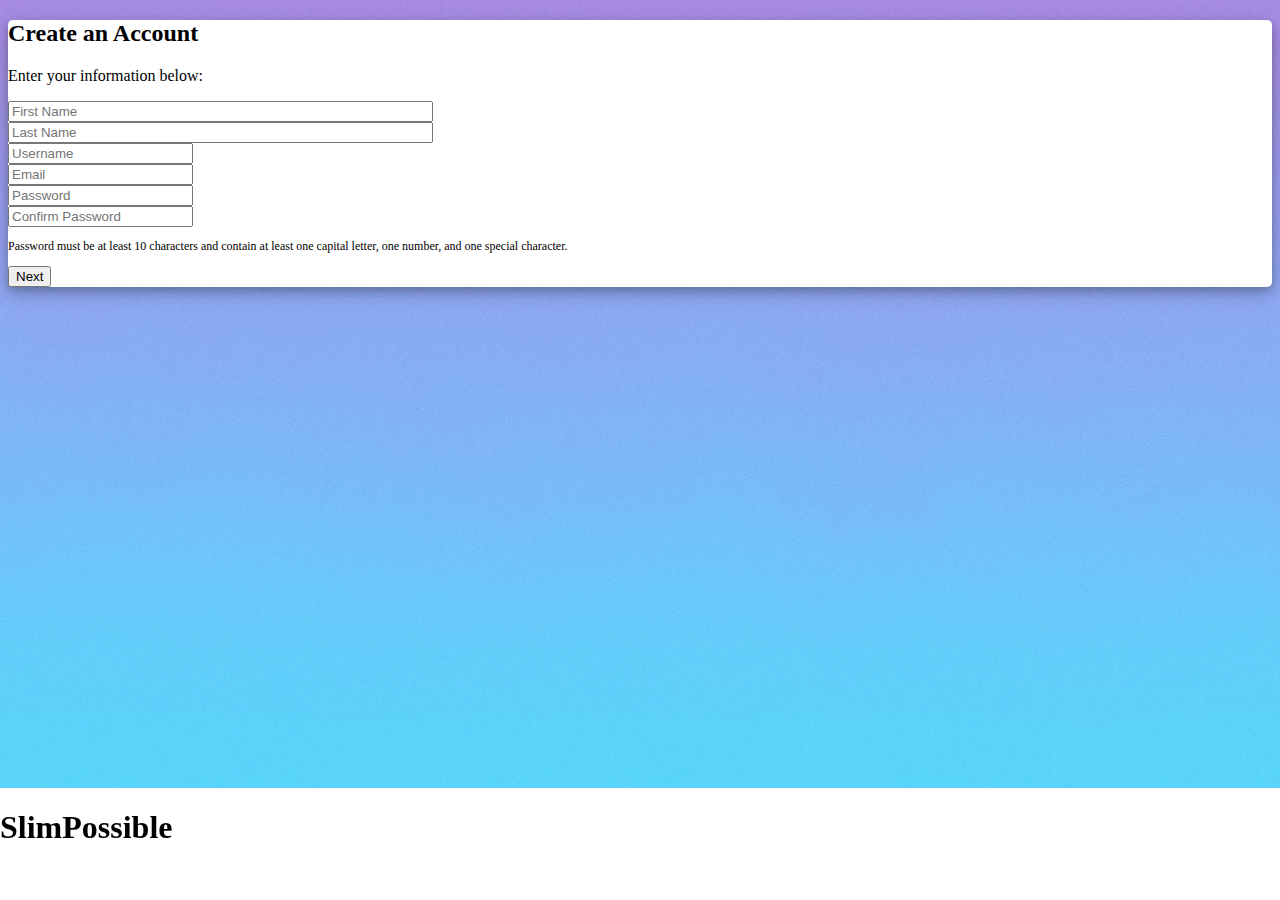
<file: src/create.html>
﻿<!DOCTYPE html>
<html lang="en-US">

<head>
    <title>SlimPossible</title>
    <link rel="stylesheet" href="https://stackpath.bootstrapcdn.com/bootstrap/4.1.3/css/bootstrap.min.css" integrity="sha384-MCw98/SFnGE8fJT3GXwEOngsV7Zt27NXFoaoApmYm81iuXoPkFOJwJ8ERdknLPMO" crossorigin="anonymous">
    <script src="https://ajax.googleapis.com/ajax/libs/jquery/3.3.1/jquery.min.js"></script>
    <script src="https://maxcdn.bootstrapcdn.com/bootstrap/3.3.7/js/bootstrap.min.js"></script>

    <script src="../js/create.js"></script>
    <link rel="stylesheet" href="../style/create.css">
    <link rel="shortcut icon" type="image/x-icon" href="../img/icon.png">
    <meta charset="UTF-8">
    <meta name="viewport" content="width=device-width, initial-scale=1">
</head>

<body>

    <!--CONTENT-->
    <div class="container-fluid">

        <!--MAIN PANEL-->
        <div class="col-sm-8 offset-sm-2 my-5 py-4" id="main-div">
            <h2 class="text-center">Create an Account</h2>
            <p class="text-center">Enter your information below:</p>

            <form id="create" action="./create2.html">
                <div class="form-group row">
                    <div class="col-5 offset-1">
                        <input type="text" id="fname" class="form-control" size="50" placeholder="First Name" required />
                    </div>
                    <div class="col-5">
                        <input type="text" id="lname" class="form-control" size="50" placeholder="Last Name" required />
                    </div>
                </div>
                <div class="form-group row">
                    <div class="col-10 offset-1">
                        <input type="text" id="username" class="form-control" maxlength="30" placeholder="Username" required />
                    </div>
                </div>
                <div class="form-group row">
                    <div class="col-10 offset-1">
                        <input type="email" class="form-control" placeholder="Email" required />
                    </div>
                </div>
                <div class="form-group row">
                    <div class="col-5 offset-1">
                        <input type="password" id="password" class="form-control"  min="10" placeholder="Password" required />
                    </div>
                    <div class="col-5">
                        <input type="password" id="confirm_password" class="form-control" placeholder="Confirm Password" required />
                    </div>
                    <!--script to validate and confirm password-->
                    <script>
                        var password = document.getElementById("password"), confirm_password = document.getElementById("confirm_password");

                        function validatePassword() {
                            if (password.value.length < 10) {
                                password.setCustomValidity("Password must contain at least 10 characters");
                            } else if (password.value.search(/[a-zA-Z]/) == -1) {
                                password.setCustomValidity("Password must contain at least one letter");
                            } else if (password.value.search(/[A-Z]/) == -1) {
                                password.setCustomValidity("Password must contain at least one capital letter");
                            } else if (password.value.search(/\d/) == -1) {
                                password.setCustomValidity("Password must contain at least one number");
                            } else if (password.value.search(/[\?\!\@\#\$\%\^\&\*\(\)\_\+]/) == -1) {
                                password.setCustomValidity("Password must contain at least one special character !?@#$%^&*()_+")
                            } else {
                                password.setCustomValidity('');
                            }
                        }

                        function confirmPassword() {
                            if (password.value != confirm_password.value) {
                                confirm_password.setCustomValidity("Passwords Don't Match!");
                            } else {
                                confirm_password.setCustomValidity('');

                            }
                        }

                        password.oninput = validatePassword;
                        password.onchange = confirmPassword;
                        confirm_password.onkeyup = confirmPassword;
                    </script>
                </div>
                <div class="form-group-row">
                    <div class="col-10 offset-1">
                        <p class="lead text-center font-italic" style="font-size: 12px">Password must be at least 10 characters and contain at least one capital letter, one number, and one special character.</p>
                    </div>
                </div>
                <div class="form-group row">
                    <div class="mx-auto">
                        <button class="btn btn-primary btn-lg" type="submit" id="submit" onclick="createUser()">Next</button>
                    </div>
                </div>
            </form>

        </div>

        <!--HEADING-->
        <h1 class="text-center text-light" id="footer">SlimPossible</h1>

    </div>

</body>
</html>
</file>
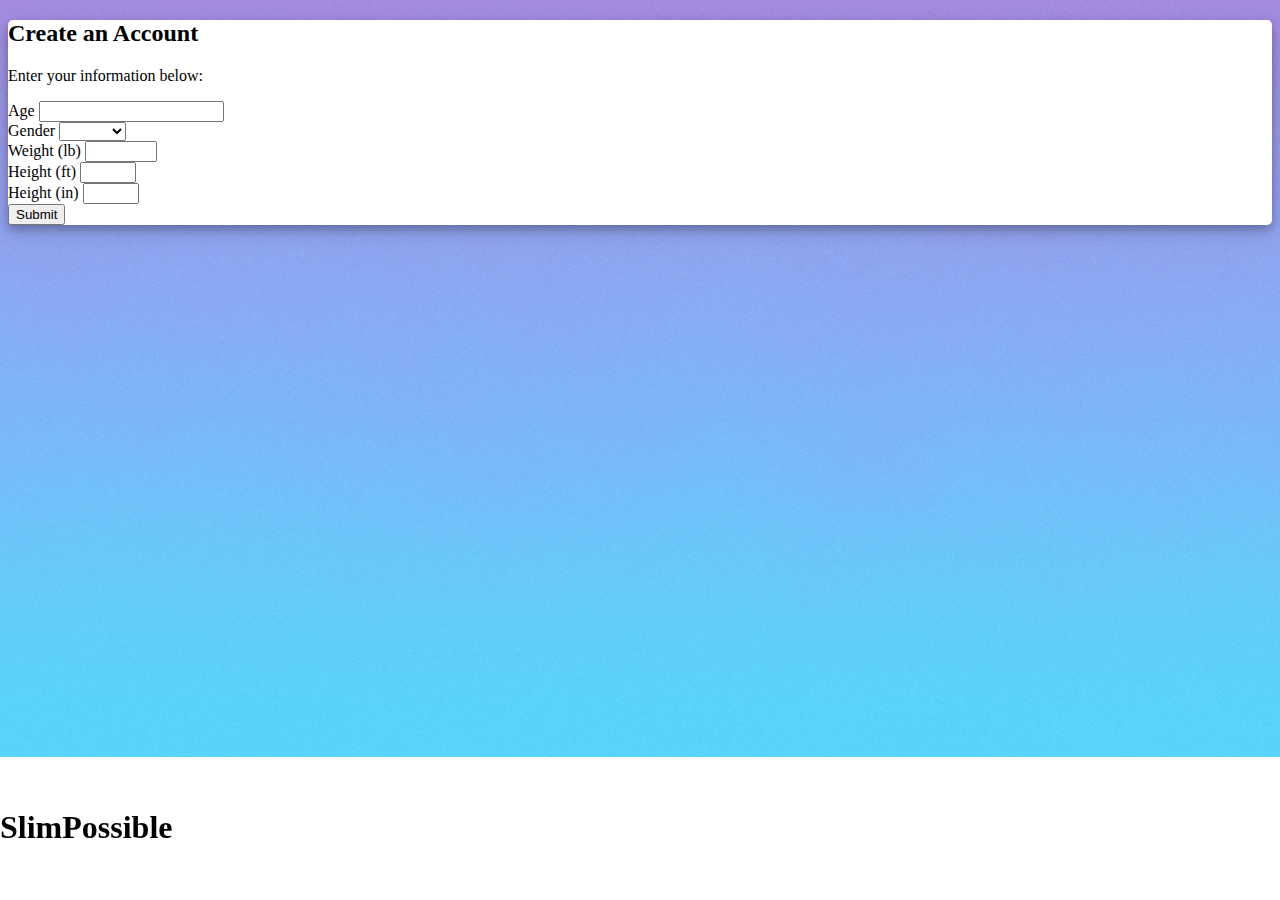
<file: src/create2.html>
﻿<!DOCTYPE html>
<html lang="en-US">

<head>
    <title>SlimPossible</title>
    <link rel="stylesheet" href="https://stackpath.bootstrapcdn.com/bootstrap/4.1.3/css/bootstrap.min.css" integrity="sha384-MCw98/SFnGE8fJT3GXwEOngsV7Zt27NXFoaoApmYm81iuXoPkFOJwJ8ERdknLPMO" crossorigin="anonymous">
    <script src="https://ajax.googleapis.com/ajax/libs/jquery/3.3.1/jquery.min.js"></script>
    <script src="https://maxcdn.bootstrapcdn.com/bootstrap/3.3.7/js/bootstrap.min.js"></script>

    <script src="../js/create2.js"></script>

    <link rel="stylesheet" href="../style/create.css">
    <link rel="shortcut icon" type="image/x-icon" href="../img/icon.png">
    <meta charset="UTF-8">
    <meta name="viewport" content="width=device-width, initial-scale=1">
</head>

<body>

    <!--CONTENT-->
    <div class="container-fluid">

        <!--MAIN PANEL-->
        <div class="col-sm-8  offset-sm-2 my-5 py-4" id="main-div">
            <h2 class="text-center">Create an Account</h2>
            <p class="text-center">Enter your information below:</p>

            <form action="./profile.html">
                <div class="form-group row">
                    <div class="col-5 offset-1">
                        <label for="DateOfBirth">Age</label>
                        <input type="number" id="age" class="form-control" min="1900-01-01" max="" required />
                    </div>
                    <div class="col-5">
                        <label for="Gender">Gender</label>
                        <select class="form-control" required id="gender">
                            <option value=""></option>
                            <option value="male">Male</option>
                            <option value="female">Female</option>
                        </select>
                    </div>
                </div>
                <div class="form-group row">
                    <div class="col-5 offset-1">
                        <label for="Weight">Weight (lb)</label>
                        <input type="number" id="weight" class="form-control" min="1" max="1500" required />
                    </div>
                    <div class="col-3">
                        <label for="Height1">Height (ft)</label>
                        <input type="number" id="feet" class="form-control" min="0" max="10" required />

                    </div>
                    <div class="col-2">
                        <label for="Height2">Height (in)</label>
                        <input type="number" id="inches" class="form-control" min="0" max="11" />
                    </div>
                </div>
                <div class="form-group row">
                    <div class="mx-auto">
                        <button class="btn btn-primary btn-lg" type="submit" onclick="updateUserInformation()">Submit</button>
                    </div>
                </div>
            <!--</form>-->

        </div>

        <!--HEADING-->
        <h1 class="text-center text-light" id="footer">SlimPossible</h1>

    </div>

</body>
</html>
</file>
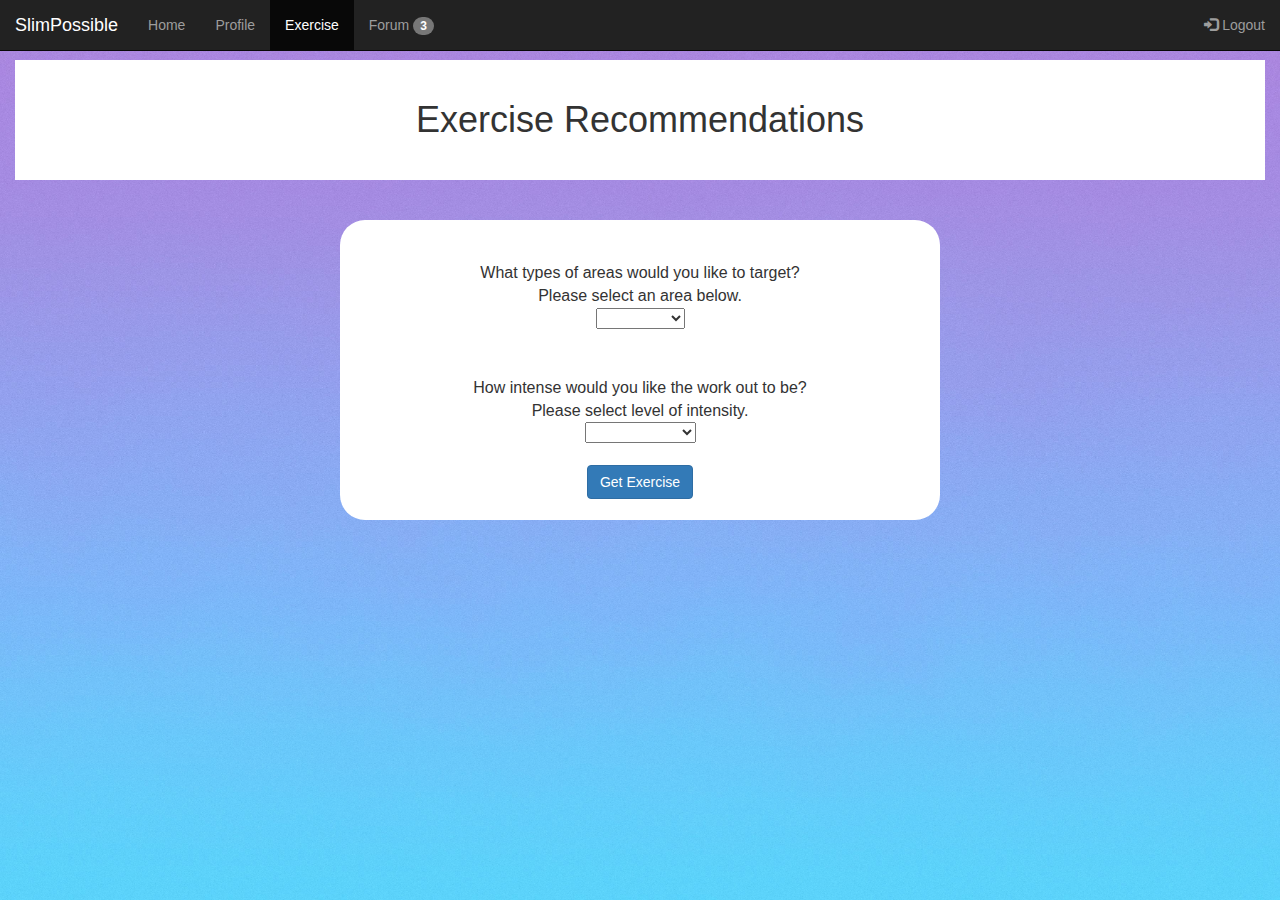
<file: src/exercise.html>
﻿<!DOCTYPE html>
<html>
<head>
    <title>SlimPossible - Exercise Recommender</title>

    <link rel="stylesheet" type="text/css" href="../style/exercise.css">
    <link rel="stylesheet" href="https://maxcdn.bootstrapcdn.com/bootstrap/3.3.7/css/bootstrap.min.css">
    <script src="https://ajax.googleapis.com/ajax/libs/jquery/3.3.1/jquery.min.js"></script>
    <script src="https://maxcdn.bootstrapcdn.com/bootstrap/3.3.7/js/bootstrap.min.js"></script>
    
    <link rel="shortcut icon" type="image/x-icon" href="../img/icon.png">
    <meta charset="UTF-8">
    <meta name="viewport" content="width=device-width, initial-scale=1">
</head>

<body>

    <!--TOP BAR-->
    <nav class="navbar navbar-inverse navbar-fixed-top">
        <div class="container-fluid">
            <div class="navbar-header">
                <a class="navbar-brand" href="./profile.html">SlimPossible</a>
            </div>
            <ul class="nav navbar-nav">
                <li><a href="./index.html">Home</a></li>
                <li><a href="./profile.html">Profile</a></li>
                <li class="active"><a>Exercise</a></li>
                <li><a href="./forum.html">Forum <span class="badge">3</span></a></li>
            </ul>
            <ul class="nav navbar-nav navbar-right">
                <li><a href="./index.html"><span class="glyphicon glyphicon-log-in"></span> Logout</a></li>
            </ul>
        </div>
    </nav>

    <div class="container-fluid" style="margin-top:60px;">

        <div class="header">
            <h1 align="center"> Exercise Recommendations <h1>
        </div>
        <br>
        <br>
        <center>
            <div id="rcorners1", align="center">
                <br>
                What types of areas would you like to target? <br> Please select an area below.<br>

                <select id="area" form="exerciseform" required>
                    <option value="None"></option>
                    <option value="Arms">Arms</option>
                    <option value="Legs">Legs</option>
                    <option value="Core">Core</option>
                    <option value="FullBody">Full Body</option>
                </select>

                <br><br><br>
                How intense would you like the work out to be?<br>
                Please select level of intensity.<br>
                <select id="level" form="exerciseform" required>
                    <option value="None"></option>
                    <option value="Beginner">Beginner</option>
                    <option value="Intermediate">Intermediate</option>
                    <option value="Advanced">Advanced</option>
                </select>

                <form action="#" id="exerciseform">
                    <button type="button" class="btn btn-primary" onclick="getExercise()" style="margin-top:20px">Get Exercise</button>
                </form>
                <h2 id="exercise" style="margin-top:20px"></h2>

                <script>
                    var area = document.getElementById('area');
                    var level = document.getElementById('level');
                    var exercise = document.getElementById('exercise')

                    function getExercise()
                    {
                        document.getElementById("rcorners1").style.height = "350px";

                        if (area.selectedIndex == 0 || level.selectedIndex == 0)
                        {
                            exercise.style.color = "red";
                            exercise.innerHTML = "Please fill in the required fields"
                        }
                        else
                        {
                            exercise.style.color = "black";
                            var exerciseString = "";
                            var random = Math.floor(Math.random() * 3);

                            switch (area.selectedIndex)
                            {
                                case 1:
                                    switch (random)
                                    {
                                        case 0:
                                            exerciseString += "Pushups";
                                            break;
                                        case 1:
                                            exerciseString += "Bicep Curls";
                                            break;
                                        case 2:
                                            exerciseString += "Bench Dips";
                                            break;
                                        default:
                                            exerciseString += "ERROR";
                                    }
                                    break;
                                case 2:
                                    switch (random) {
                                        case 0:
                                            exerciseString += "Dumbbell Squats";
                                            break;
                                        case 1:
                                            exerciseString += "Lunges";
                                            break;
                                        case 2:
                                            exerciseString += "Calf Raises";
                                            break;
                                        default:
                                            exerciseString += "ERROR";
                                    }
                                    break;
                                case 3:
                                    switch (random) {
                                        case 0:
                                            exerciseString += "Planks";
                                            break;
                                        case 1:
                                            exerciseString += "Curlups";
                                            break;
                                        case 2:
                                            exerciseString += "Side Planks";
                                            break;
                                        default:
                                            exerciseString += "ERROR";
                                    }
                                    break;
                                case 4:
                                    switch (random) {
                                        case 0:
                                            exerciseString += "Mountain Climbers";
                                            break;
                                        case 1:
                                            exerciseString += "Jumping Jacks";
                                            break;
                                        case 2:
                                            exerciseString += "Burpees";
                                            break;
                                        default:
                                            exerciseString += "ERROR";
                                    }
                                    break;
                                default:
                                    exerciseString += "ERROR";
                            }

                            exerciseString += " - ";

                            switch (level.selectedIndex)
                            {
                                case 1:
                                    exerciseString += "5";
                                    break;
                                case 2:
                                    exerciseString += "10";
                                    break;
                                case 3:
                                    exerciseString += "15";
                                    break;
                                default:
                                    exerciseString += "10";
                            }

                            exerciseString += " sets of " + (((Math.floor(Math.random() * 3)) + 1) * 5) + " reps";

                            exercise.innerHTML = exerciseString;
                        }
                    }
                </script>
            </div>
        </center>
        <br>
        <br>
        <br>
        <br>
    </div>

</body>
</html>
</file>
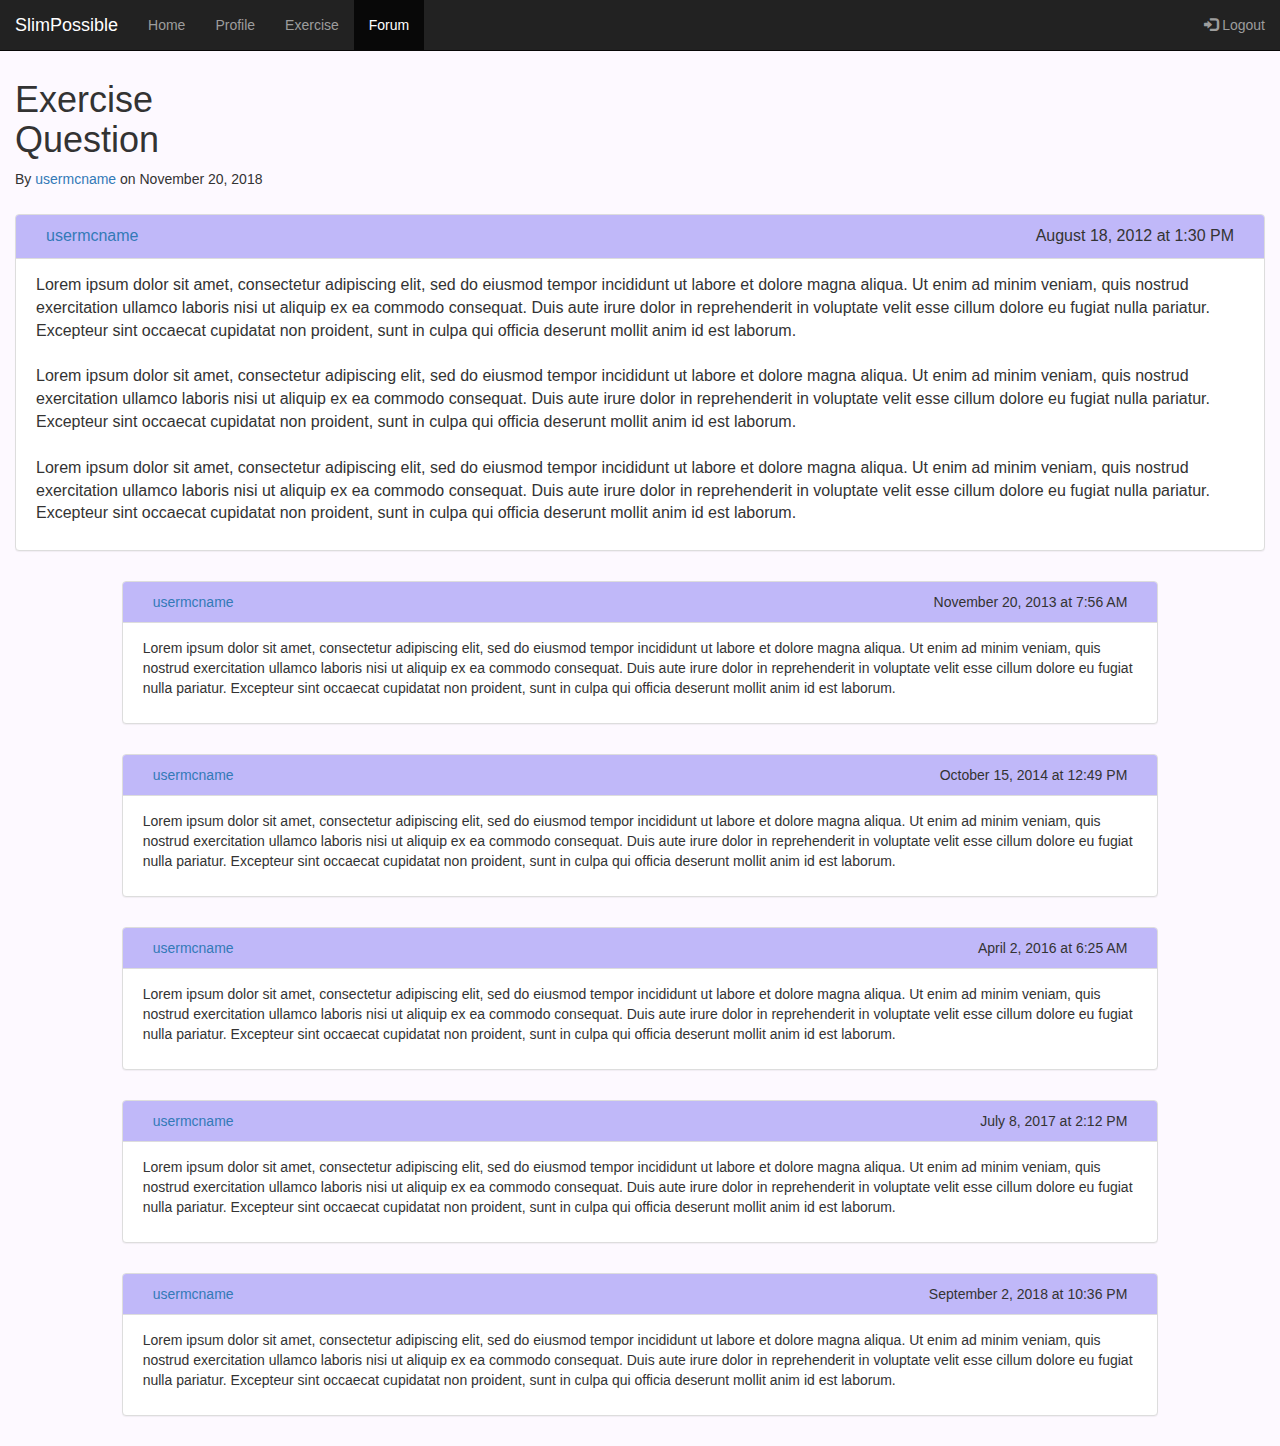
<file: src/forum.html>
﻿<!DOCTYPE html>
<html lang="en-US">

<head>
    <title>SlimPossible - Forum</title>
    <link rel="stylesheet" href="https://maxcdn.bootstrapcdn.com/bootstrap/3.3.7/css/bootstrap.min.css">
    <script src="https://ajax.googleapis.com/ajax/libs/jquery/3.3.1/jquery.min.js"></script>
    <script src="https://maxcdn.bootstrapcdn.com/bootstrap/3.3.7/js/bootstrap.min.js"></script>

    <link rel="stylesheet" href="../style/profile.css">
    <link rel="shortcut icon" type="image/x-icon" href="../img/icon.png">
    <meta charset="UTF-8">
    <meta name="viewport" content="width=device-width, initial-scale=1">
</head>

<body style="background-color:#fdf9ff">

    <!--TOP BAR-->
    <nav class="navbar navbar-inverse navbar-fixed-top">
        <div class="container-fluid">
            <div class="navbar-header">
                <a class="navbar-brand" href="./profile.html">SlimPossible</a>
            </div>
            <ul class="nav navbar-nav">
                <li><a href="./index.html">Home</a></li>
                <li><a href="./profile.html">Profile</a></li>
                <li><a href="./exercise.html">Exercise</a></li>
                <li class="active"><a>Forum</a></li>
            </ul>
            <ul class="nav navbar-nav navbar-right">
                <li><a href="./index.html"><span class="glyphicon glyphicon-log-in"></span> Logout</a></li>
            </ul>
        </div>
    </nav>

    <div class="container-fluid" style="margin-top: 60px">

        <!--Title-->
        <div class="row" style="margin-bottom:15px">
            <div class="col-sm-3">
                <h1>Exercise Question</h1>
                <p>By <a href="./profile.html">usermcname</a> on November 20, 2018</p>
            </div>
        </div>

        <!--FIRST POST-->
        <div class="row" style="margin-top: 10px; margin-bottom:10px; font-size:16px">
            <div class="col-sm-12">
                <div class="panel panel-default">
                    <div class="panel-heading" style="background-color: #c0b8f9">
                        <div class="col-sm-6 text-left"><a href="./profile.html">usermcname</a></div>
                        <div class="col-sm-6 text-right">August 18, 2012 at 1:30 PM</div>
                        <br />
                    </div>
                    <div class="panel-body">
                        <p class="post" style="margin-left: 5px">
                            Lorem ipsum dolor sit amet, consectetur adipiscing elit,
                            sed do eiusmod tempor incididunt ut labore et dolore magna aliqua.
                            Ut enim ad minim veniam, quis nostrud exercitation ullamco laboris nisi ut aliquip ex ea commodo consequat.
                            Duis aute irure dolor in reprehenderit in voluptate velit esse cillum dolore eu fugiat nulla pariatur.
                            Excepteur sint occaecat cupidatat non proident, sunt in culpa qui officia deserunt mollit anim id est laborum.
                            <br /><br />
                            Lorem ipsum dolor sit amet, consectetur adipiscing elit,
                            sed do eiusmod tempor incididunt ut labore et dolore magna aliqua.
                            Ut enim ad minim veniam, quis nostrud exercitation ullamco laboris nisi ut aliquip ex ea commodo consequat.
                            Duis aute irure dolor in reprehenderit in voluptate velit esse cillum dolore eu fugiat nulla pariatur.
                            Excepteur sint occaecat cupidatat non proident, sunt in culpa qui officia deserunt mollit anim id est laborum.
                            <br /><br />
                            Lorem ipsum dolor sit amet, consectetur adipiscing elit,
                            sed do eiusmod tempor incididunt ut labore et dolore magna aliqua.
                            Ut enim ad minim veniam, quis nostrud exercitation ullamco laboris nisi ut aliquip ex ea commodo consequat.
                            Duis aute irure dolor in reprehenderit in voluptate velit esse cillum dolore eu fugiat nulla pariatur.
                            Excepteur sint occaecat cupidatat non proident, sunt in culpa qui officia deserunt mollit anim id est laborum.
                        </p>
                    </div>
                </div>
            </div>
        </div>

        <!--CHILD POST-->
        <div class="row" style="margin-top: 10px; margin-bottom:10px">
            <div class="col-sm-1"></div>
            <div class="col-sm-10">
                <div class="panel panel-default">
                    <div class="panel-heading" style="background-color: #c0b8f9">
                        <div class="col-sm-6 text-left"><a href="./profile.html">usermcname</a></div>
                        <div class="col-sm-6 text-right">November 20, 2013 at 7:56 AM</div>
                        <br />
                    </div>
                    <div class="panel-body">
                        <p class="post" style="margin-left: 5px">Lorem ipsum dolor sit amet, consectetur adipiscing elit, 
                        sed do eiusmod tempor incididunt ut labore et dolore magna aliqua. 
                        Ut enim ad minim veniam, quis nostrud exercitation ullamco laboris nisi ut aliquip ex ea commodo consequat. 
                        Duis aute irure dolor in reprehenderit in voluptate velit esse cillum dolore eu fugiat nulla pariatur. 
                        Excepteur sint occaecat cupidatat non proident, sunt in culpa qui officia deserunt mollit anim id est laborum.</p>
                    </div>
                </div>
            </div>
        </div>

        <!--CHILD POST-->
        <div class="row" style="margin-top: 10px; margin-bottom:10px">
            <div class="col-sm-1"></div>
            <div class="col-sm-10">
                <div class="panel panel-default">
                    <div class="panel-heading" style="background-color: #c0b8f9">
                        <div class="col-sm-6 text-left"><a href="./profile.html">usermcname</a></div>
                        <div class="col-sm-6 text-right">October 15, 2014 at 12:49 PM</div>
                        <br />
                    </div>
                    <div class="panel-body">
                        <p class="post" style="margin-left: 5px">
                            Lorem ipsum dolor sit amet, consectetur adipiscing elit,
                            sed do eiusmod tempor incididunt ut labore et dolore magna aliqua.
                            Ut enim ad minim veniam, quis nostrud exercitation ullamco laboris nisi ut aliquip ex ea commodo consequat.
                            Duis aute irure dolor in reprehenderit in voluptate velit esse cillum dolore eu fugiat nulla pariatur.
                            Excepteur sint occaecat cupidatat non proident, sunt in culpa qui officia deserunt mollit anim id est laborum.
                        </p>
                    </div>
                </div>
            </div>
        </div>

        <!--CHILD POST-->
        <div class="row" style="margin-top: 10px; margin-bottom:10px">
            <div class="col-sm-1"></div>
            <div class="col-sm-10">
                <div class="panel panel-default">
                    <div class="panel-heading" style="background-color: #c0b8f9">
                        <div class="col-sm-6 text-left"><a href="./profile.html">usermcname</a></div>
                        <div class="col-sm-6 text-right">April 2, 2016 at 6:25 AM</div>
                        <br />
                    </div>
                    <div class="panel-body">
                        <p class="post" style="margin-left: 5px">
                            Lorem ipsum dolor sit amet, consectetur adipiscing elit,
                            sed do eiusmod tempor incididunt ut labore et dolore magna aliqua.
                            Ut enim ad minim veniam, quis nostrud exercitation ullamco laboris nisi ut aliquip ex ea commodo consequat.
                            Duis aute irure dolor in reprehenderit in voluptate velit esse cillum dolore eu fugiat nulla pariatur.
                            Excepteur sint occaecat cupidatat non proident, sunt in culpa qui officia deserunt mollit anim id est laborum.
                        </p>
                    </div>
                </div>
            </div>
        </div>

        <!--CHILD POST-->
        <div class="row" style="margin-top: 10px; margin-bottom:10px">
            <div class="col-sm-1"></div>
            <div class="col-sm-10">
                <div class="panel panel-default">
                    <div class="panel-heading" style="background-color: #c0b8f9">
                        <div class="col-sm-6 text-left"><a href="./profile.html">usermcname</a></div>
                        <div class="col-sm-6 text-right">July 8, 2017 at 2:12 PM</div>
                        <br />
                    </div>
                    <div class="panel-body">
                        <p class="post" style="margin-left: 5px">
                            Lorem ipsum dolor sit amet, consectetur adipiscing elit,
                            sed do eiusmod tempor incididunt ut labore et dolore magna aliqua.
                            Ut enim ad minim veniam, quis nostrud exercitation ullamco laboris nisi ut aliquip ex ea commodo consequat.
                            Duis aute irure dolor in reprehenderit in voluptate velit esse cillum dolore eu fugiat nulla pariatur.
                            Excepteur sint occaecat cupidatat non proident, sunt in culpa qui officia deserunt mollit anim id est laborum.
                        </p>
                    </div>
                </div>
            </div>
        </div>

        <!--CHILD POST-->
        <div class="row" style="margin-top: 10px; margin-bottom:10px">
            <div class="col-sm-1"></div>
            <div class="col-sm-10">
                <div class="panel panel-default">
                    <div class="panel-heading" style="background-color: #c0b8f9">
                        <div class="col-sm-6 text-left"><a href="./profile.html">usermcname</a></div>
                        <div class="col-sm-6 text-right">September 2, 2018 at 10:36 PM</div>
                        <br />
                    </div>
                    <div class="panel-body">
                        <p class="post" style="margin-left: 5px">
                            Lorem ipsum dolor sit amet, consectetur adipiscing elit,
                            sed do eiusmod tempor incididunt ut labore et dolore magna aliqua.
                            Ut enim ad minim veniam, quis nostrud exercitation ullamco laboris nisi ut aliquip ex ea commodo consequat.
                            Duis aute irure dolor in reprehenderit in voluptate velit esse cillum dolore eu fugiat nulla pariatur.
                            Excepteur sint occaecat cupidatat non proident, sunt in culpa qui officia deserunt mollit anim id est laborum.
                        </p>
                    </div>
                </div>
            </div>
        </div>

    </div>

</body>
</html>
</file>
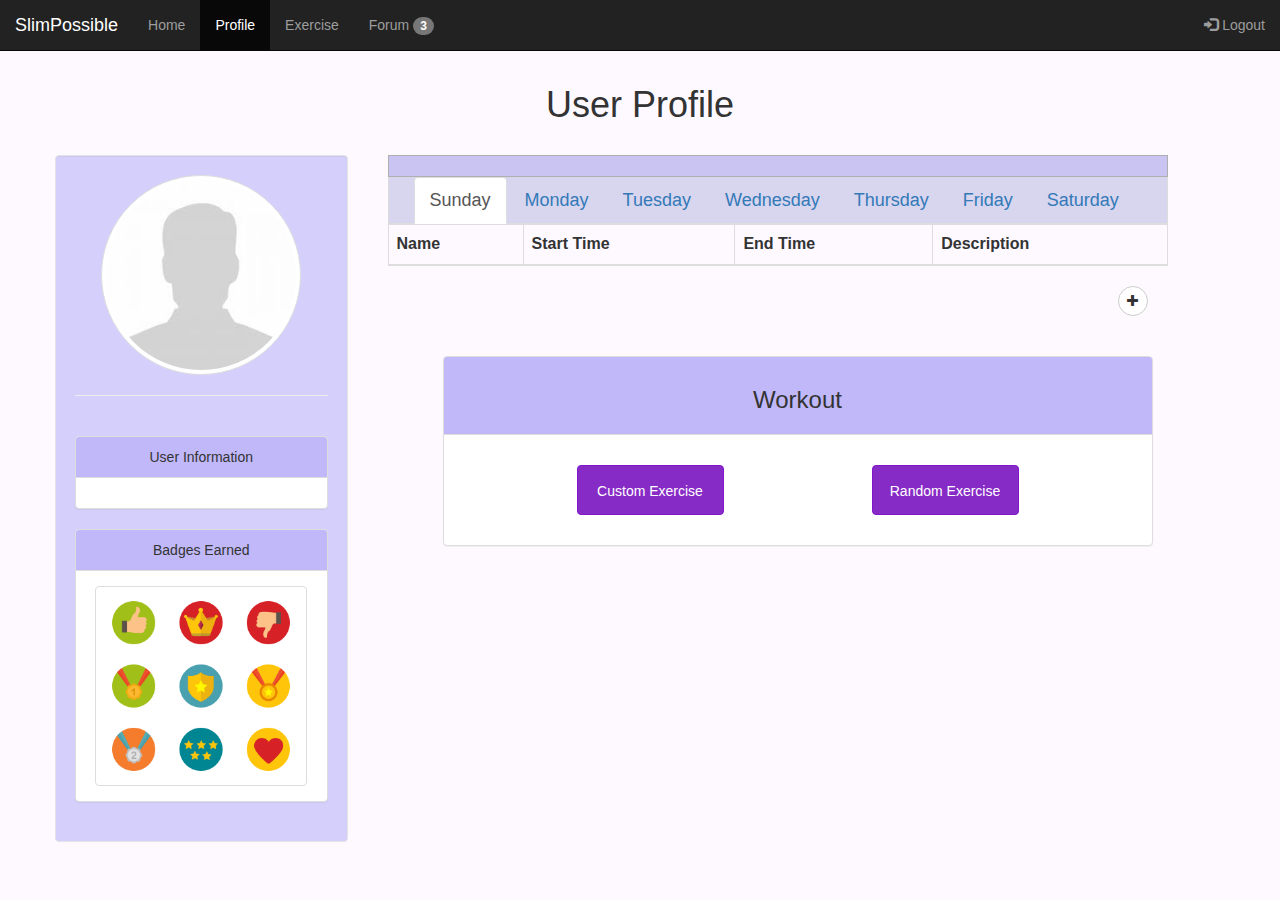
<file: src/profile.html>
﻿<!DOCTYPE html>
<html lang="en-US">

<head>
	<title>SlimPossible - Profile</title>
	<link rel="stylesheet" href="https://maxcdn.bootstrapcdn.com/bootstrap/3.3.7/css/bootstrap.min.css">
	<script src="https://ajax.googleapis.com/ajax/libs/jquery/3.3.1/jquery.min.js"></script>
	<script src="https://maxcdn.bootstrapcdn.com/bootstrap/3.3.7/js/bootstrap.min.js"></script>

    <script src="../js/profile.js"></script>

	<link rel="stylesheet" href="../style/profile.css">
	<link rel="shortcut icon" type="image/x-icon" href="../img/icon.png">
	<meta charset="UTF-8">
	<meta name="viewport" content="width=device-width, initial-scale=1"> 
</head>

<body style="background-color:#fdf9ff">

    <!--TOP BAR-->
	<nav class="navbar navbar-inverse navbar-fixed-top">
		<div class="container-fluid">
			<div class="navbar-header">
				<a class="navbar-brand" href="./profile.html">SlimPossible</a>
			</div>
			<ul class="nav navbar-nav">
                <li><a href="./index.html">Home</a></li>
				<li class="active"><a>Profile</a></li>
				<li><a href="./exercise.html">Exercise</a></li>
				<li><a href="./forum.html">Forum <span class="badge">3</span></a></li>
			</ul>
			<ul class="nav navbar-nav navbar-right">
				<li><a href="./index.html"><span class="glyphicon glyphicon-log-in"></span> Logout</a></li>
			</ul>
		</div>
	</nav>

    <!--MAIN CONTENT-->
    <div class="container" style="margin-top:65px">
        <!--TITLE-->
        <div class="row text-center">
            <div class="col-sm-12"><h1>User Profile</h1></div>
        </div>

        <!--PANELS-->
        <div class="row" style="margin-top:20px">
            <!--LEFT PANEL-->
            <div class="col-sm-3 well" style="background-color:#d5d0fb">
                <!--PROFILE PICTURE-->
                <div class="text-center">
                    <img src="../img/profile_default.jpg" class="avatar img-circle img-thumbnail" style="width:200px">
                    <h4 id="fullname"></h4>
                </div><hr><br>

                <!--USER INFORMATION-->
                <div class="panel panel-default" style="padding-bottom:10px;">
                    <div class="panel-heading text-center" style="background-color: #c0b8f9">User Information</div>
                    <br class="panel-body">
                    <div id="result">
                        <div id="gender"></div>
						<div id="age"></div>
                        <div id="height"></div>
                        <div id="weight"></div>
                        <div id="followers"></div>
                        <div id="following"></div>
                    </div>
                </div>

                <!--BADGES-->
                <div class="panel panel-default">
                    <div class="panel-heading text-center" style="background-color: #c0b8f9">Badges Earned</div>
                    <div class="panel-body text-center">
                        <img src="../img/badges.png" class="img-thumbnail" style="height:200px;"/>
                    </div>
                </div>
            </div>

            <!--MAIN PANEL-->
            <div class="col-sm-8" style="margin-left:40px">

                <!--CALENDAR-->
                <div class="row">
                    <div class="col-sm-12" id="calendar-heading">
                        <h3 id="date_title" style="text-align:center;"></h3>
                    </div>
                    <ul class="nav nav-tabs" id="tab-heading" style="padding-left:25px;">
                        <li class="active"><a data-toggle="tab" href="#sunday">Sunday</a></li>
                        <li><a data-toggle="tab" href="#monday">Monday</a></li>
                        <li><a data-toggle="tab" href="#tuesday">Tuesday</a></li>
                        <li><a data-toggle="tab" href="#wednesday">Wednesday</a></li>
                        <li><a data-toggle="tab" href="#thursday">Thursday</a></li>
                        <li><a data-toggle="tab" href="#friday">Friday</a></li>
                        <li><a data-toggle="tab" href="#saturday">Saturday</a></li>
                    </ul>

                    <div class="tab-content" style="font-size:16px;">
                        <div id="sunday" class="tab-pane fade in active">
                            <table id="day0" class="table table-bordered">
                                <thead>
                                    <tr>
                                        <th>Name</th>
                                        <th>Start Time</th>
                                        <th>End Time</th>
                                        <th>Description</th>
                                    </tr>
                                </thead>
                                <tbody>
                                </tbody>
                            </table>
                        </div>
                        <div id="monday" class="tab-pane fade">
                            <table id="day1" class="table table-bordered">
                                <thead>
                                    <tr>
                                        <th>Name</th>
                                        <th>Start Time</th>
                                        <th>End Time</th>
                                        <th>Description</th>
                                    </tr>
                                </thead>
                                <tbody>
                                </tbody>
                            </table>
                        </div>
                        <div id="tuesday" class="tab-pane fade">
                            <table id="day2" class="table table-bordered">
                                <thead>
                                    <tr>
                                        <th>Name</th>
                                        <th>Start Time</th>
                                        <th>End Time</th>
                                        <th>Description</th>
                                    </tr>
                                </thead>
                                <tbody>
                                </tbody>
                            </table>
                        </div>
                        <div id="wednesday" class="tab-pane fade">
                            <table id="day3" class="table table-bordered">
                                <thead>
                                    <tr>
                                        <th>Name</th>
                                        <th>Start Time</th>
                                        <th>End Time</th>
                                        <th>Description</th>
                                    </tr>
                                </thead>
                                <tbody>
                                </tbody>
                            </table>
                        </div>
                        <div id="thursday" class="tab-pane fade">
                            <table id="day4" class="table table-bordered">
                                <thead>
                                    <tr>
                                        <th>Name</th>
                                        <th>Start Time</th>
                                        <th>End Time</th>
                                        <th>Description</th>
                                    </tr>
                                </thead>
                                <tbody>
                                </tbody>
                            </table>
                        </div>
                        <div id="friday" class="tab-pane fade">
                            <table id="day5" class="table table-bordered">
                                <thead>
                                    <tr>
                                        <th>Name</th>
                                        <th>Start Time</th>
                                        <th>End Time</th>
                                        <th>Description</th>
                                    </tr>
                                </thead>
                                <tbody>
                                </tbody>
                            </table>
                        </div>
                        <div id="saturday" class="tab-pane fade">
                            <table id="day6" class="table table-bordered">
                                <thead>
                                    <tr>
                                        <th>Name</th>
                                        <th>Start Time</th>
                                        <th>End Time</th>
                                        <th>Description</th>
                                    </tr>
                                </thead>
                                <tbody>
                                </tbody>
                            </table>
                        </div>
                    </div>
                </div>

                <!--ADD NEW-->
                <div class="row">
                    <div class="col-sm-11"></div>
                    <div class="col-sm-1">
                        <button type="button" class="btn btn-default btn-circle" data-toggle="modal" data-target="#add"><i class="glyphicon glyphicon-plus"></i></button>
                    </div>
                    <!--modal-->
                    <div id="add" class="modal fade" role="dialog">
                        <div class="modal-dialog modal-lg">

                            <div class="modal-content">
                                <div class="modal-header">
                                    <button type="button" class="close" data-dismiss="modal">&times;</button>
                                    <h4 class="modal-title">Add New Exercise</h4>
                                </div>
                                <div class="modal-body">
                                    <form id="custom">
                                        <div class="row" style="margin-top:20px;">
                                            <div class="col-sm-6">
                                                <label for="Name">Name</label>
                                                <input type="text" class="form-control" id="name" placeholder="Name" maxlength="20" required />
                                            </div>
                                            <div class="col-sm-6">
                                                <label for="Description">Description</label>
                                                <input type="text" class="form-control" id="description" placeholder="Description" maxlength="50" required />
                                            </div>
                                        </div>
                                        <div class="row" style="margin-top:20px; margin-bottom:20px;">
                                            <div class="col-sm-4">
                                                <label for="Date">Date</label>
                                                <input type="date" class="form-control" id="date" required />
                                            </div>
                                            <div class="col-sm-4">
                                                <label for="StartTime">Start Time</label>
                                                <input type="time" class="form-control" id="start_time" required />
                                            </div>
                                            <div class="col-sm-4">
                                                <label for="EndTime">End Time</label>
                                                <input type="time" class="form-control" id="end_time" required />
                                            </div>
                                            <div class="col-sm-12" id="error_msg" style="text-align:center; margin-top:15px; color:red; visibility: hidden;">
                                                Please fill out all required fields
                                            </div>
                                        </div>
                                    </form>
                                </div>
                                <div class="modal-footer">
                                    <button type="submit" id="add_button" class="btn btn-default" onclick="addToTable()">Add</button>
                                </div>
                            </div>

                        </div>
                    </div>
                </div>

                <!--WORKOUT PANEL-->
                <div class="row">
                    <div class="col-sm-12">
                        <div class="panel panel-default" style="margin-left:40px; margin-top:40px">
                            <div class="panel-heading text-center" style="background-color: #c0b8f9"><p class="h3 text-center">Workout</p></div>
                            <div class="panel-body">
                                <div class="row" style="padding-top:15px; padding-bottom:15px">
                                    <div class="col-sm-2"></div>
                                    <div class="col-sm-3">
                                        <button type="button" class="btn btn-primary" onclick="window.location.href='./exercise.html'">Custom Exercise</button>
                                    </div>
                                    <div class="col-sm-2"></div>
                                    <div class="col-sm-3">
                                        <button type="button" class="btn btn-primary" onclick="window.location.href='./exercise.html'">Random Exercise</button>
                                    </div>
                                    <div class="col-sm-2"></div>
                                </div>
                            </div>
                        </div>                        
                    </div>
                </div>
            </div>
        </div>
    </div>
</body>
</html>
</file>
<file: style/home.css>
body {
    background-image: url("../img/home_background.jpg");
    background-position: center;
    background-repeat: no-repeat;
    background-size: cover;
    height: 100%;
}


.heading {
    color: #ffffff;
    font-size: 30px;
    text-align: center;
    margin-top: 10px;
}
.panel h2 { color: #1a0738; font-size: 20px;}
.panel p { color: #000000; font-size: 18px;}
.login-form .form-control {
    background: #f7f7f7 none repeat scroll 0 0;
    border: 1px solid #d4d4d4;
    border-radius: 4px;
    font-size: 14px;
    height: 50px;
    line-height: 50px;
}
.main-div {
    background: #ffffff none repeat scroll 0 0;
    border-radius: 2px;
    margin: 10px auto 30px;
    max-width: 38%;
    padding: 50px 70px 70px 71px;
}

.login-form .form-group {
    margin-bottom: 10px;
}

.login-form {
    margin-top: 40px;
    text-align: center;
}

.forgot a {
    color: #777777;
    font-size: 14px;
    text-decoration: underline;
}

.login-form .btn.btn-primary {
    background: #32ad69 none repeat scroll 0 0;
    border-color: #32a566;
    color: #ffffff;
    font-size: 14px;
    width: 100%;
    height: 50px;
    line-height: 50px;
    padding: 0;
}

.login-form .btn.btn-primary:hover {
    background: #47c27e none repeat scroll 0 0;
}

.create-account {
    text-align: center;
    margin-top: 20px;
}

.login-form .btn.btn-primary.reset {
    background: #ff9900 none repeat scroll 0 0;
}

#login_failed {
    color: red;
}
</file>
<file: style/create.css>
body {
    background-image: url("../img/gradient.jpg");
    background-position: center;
    background-repeat: no-repeat;
    background-size: cover;
    height: 100%;
}


.heading {
    color: #ffffff;
    font-size: 30px;
    margin-top: 10px;
}

#main-div {
    border-radius: 5px;
    background-color: white;
    box-shadow: 0 4px 8px 0 rgba(0, 0, 0, 0.2), 0 6px 20px 0 rgba(0, 0, 0, 0.19);
}

#footer {
    position: fixed;
    left: 0px;
    bottom: 0px;
    height: 70px;
    width: 100%;
    z-index: -1;
}
</file>
<file: style/exercise.css>
body {
    background-image: url("../img/gradient.jpg");
    background-position: center;
    background-repeat: no-repeat;
    background-size: cover;
    height: 100%;
}


.header {
	background-color:white;
    padding: 20px;
    text-align: center;
}
#rcorners1 {
    border-radius: 25px;
    background: white;
    padding: 20px;
    width: 600px;
    height: 300px;
    font-size: 16px;
}
h1 {
    margin-left: 20px;
}

p{
	font-size: 20px;
}
</file>
<file: style/profile.css>
.btn.btn-primary {
    background: #872bc6 none repeat scroll 0 0;
    border-color: #8116ca;
    color: #ffffff;
    font-size: 14px;
    width: 100%;
    height: 50px;
    line-height: 50px;
    padding: 0;
}

.btn.btn-primary:hover {
    background: #9b54cb none repeat scroll 0 0;
}

#calendar-heading {
    background-color: #c9c4f2;
    border: 1px solid #b0afaf;
}

#tab-heading {
    font-size: 18px;
    border-left: 1px solid #dddddd;
    border-right: 1px solid #dddddd;
    text-align: center;
    padding-left: 7px;
    background-color: #d8d5ef;
}

.btn-circle {
    width: 30px;
    height: 30px;
    text-align: center;
    padding: 6px 0;
    font-size: 12px;
    line-height: 1.428571429;
    border-radius: 15px;
}

div#result {
    margin-left: 15px;
    text-transform: capitalize;
}
</file>
